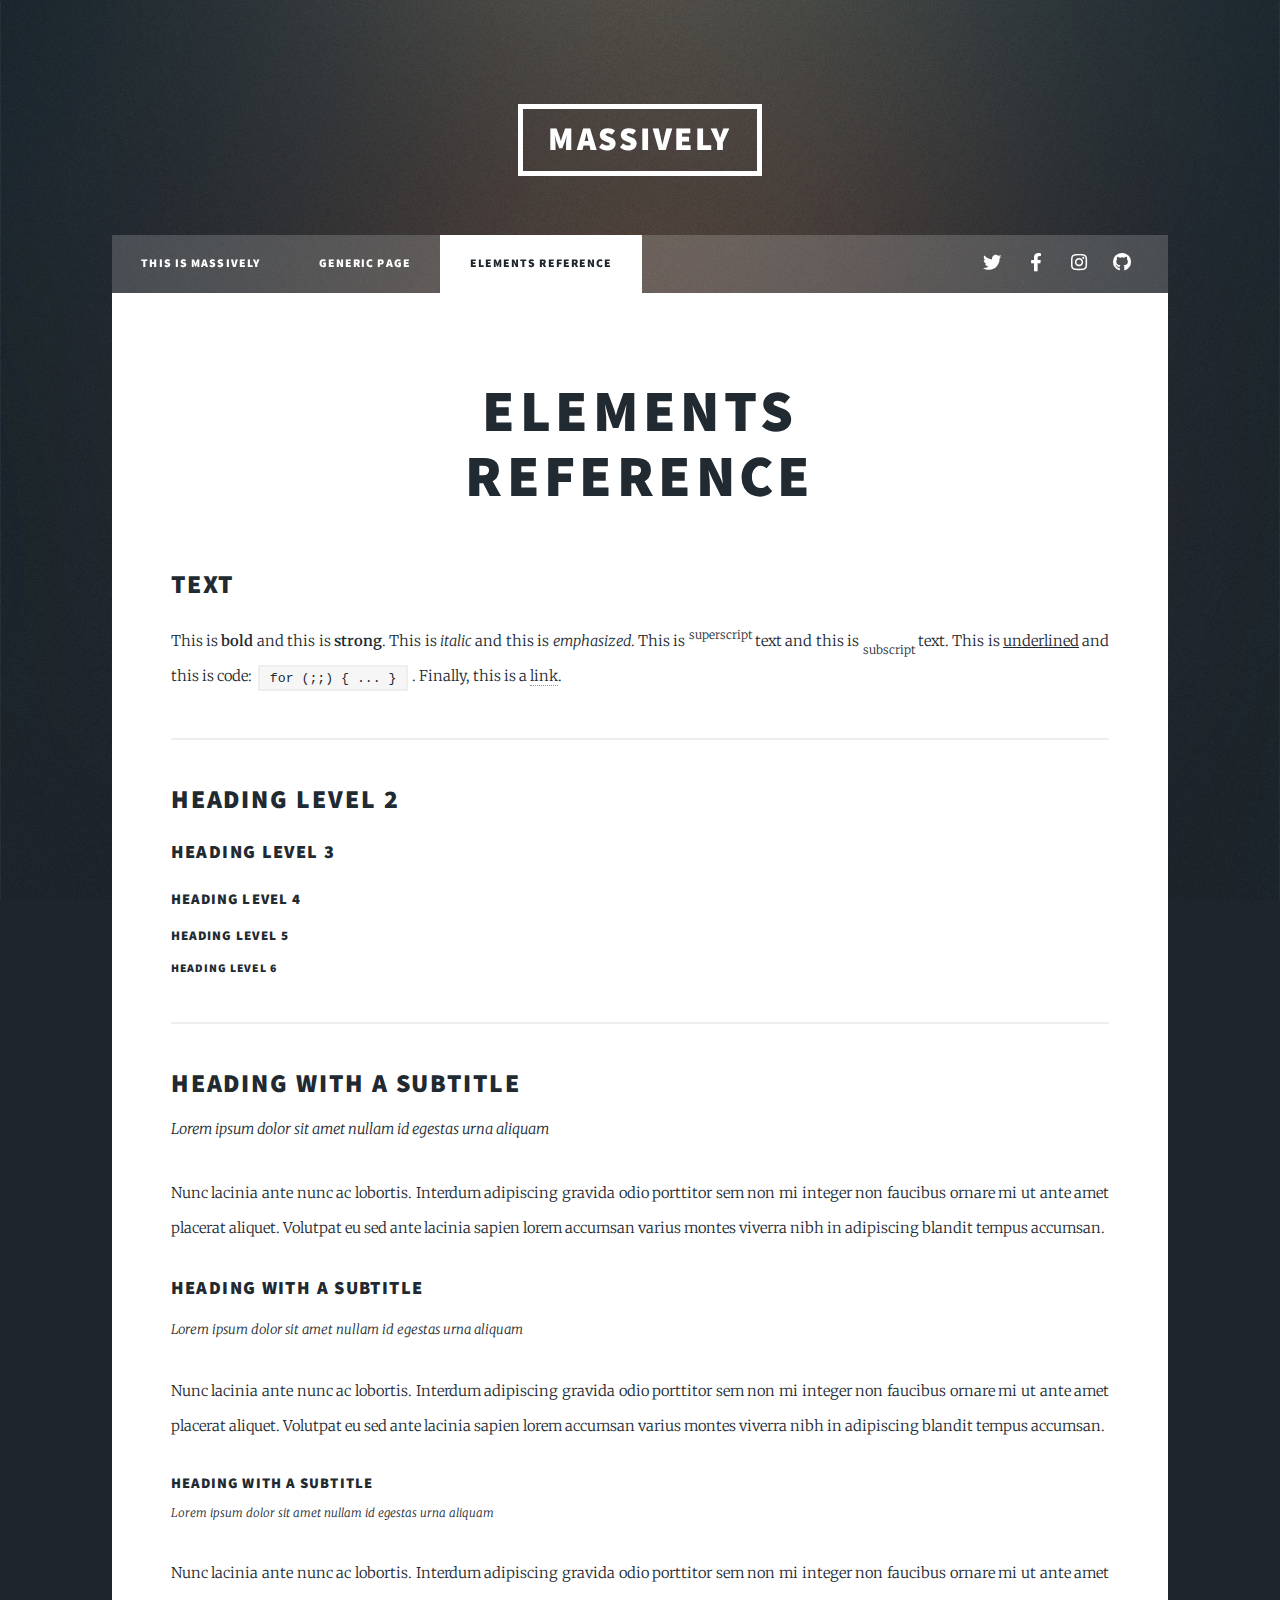
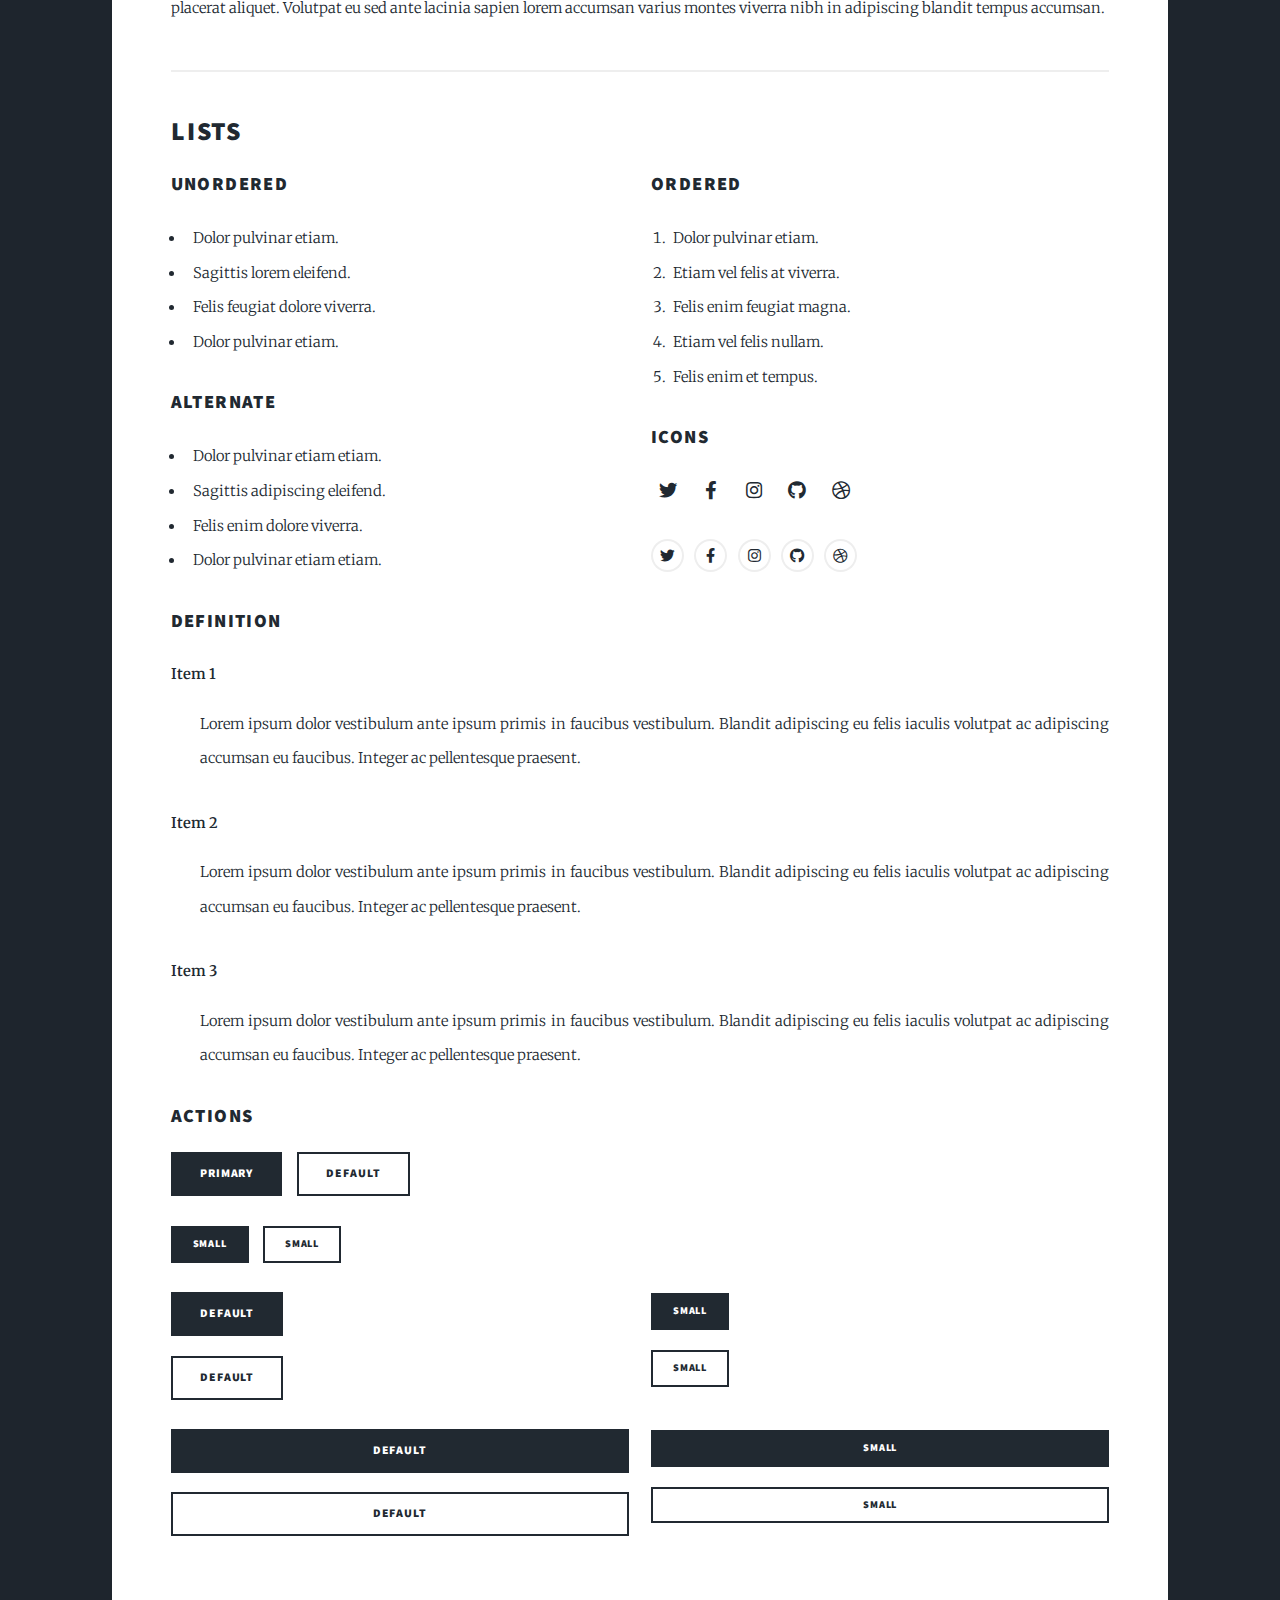
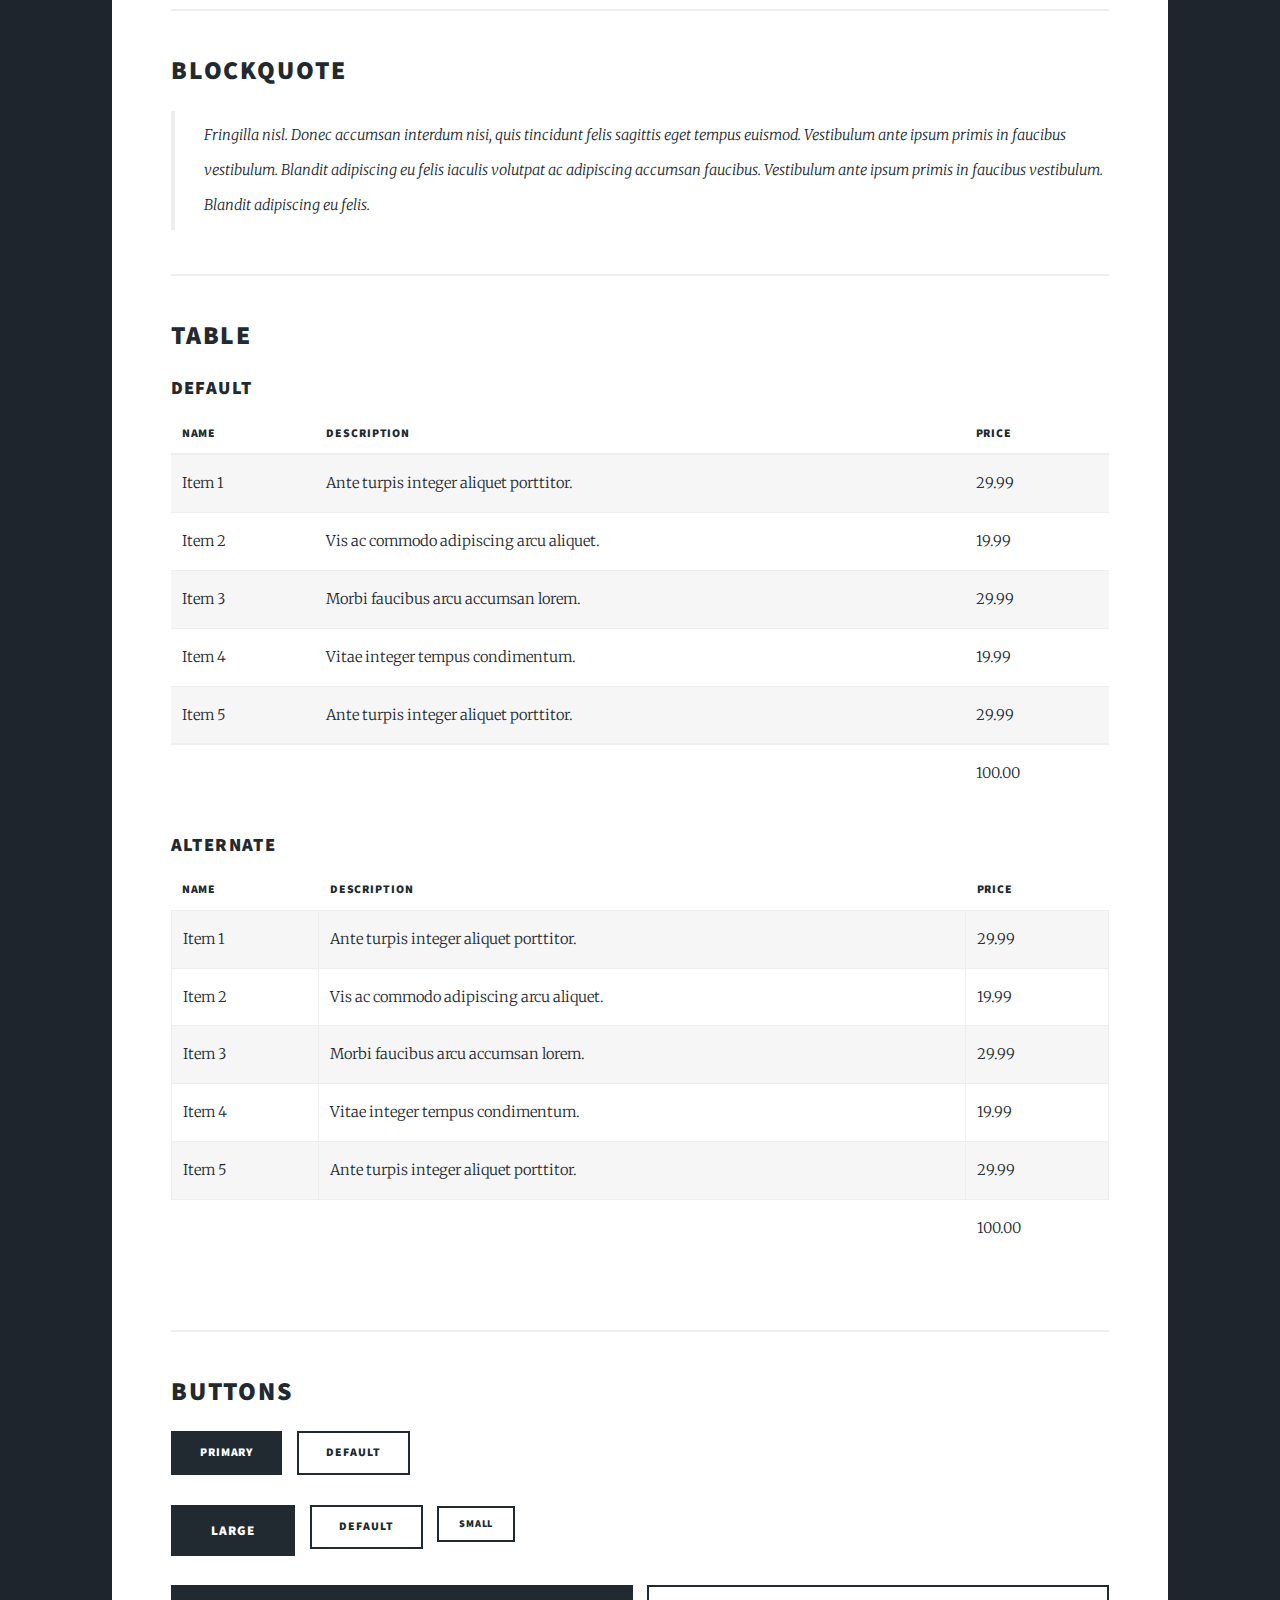
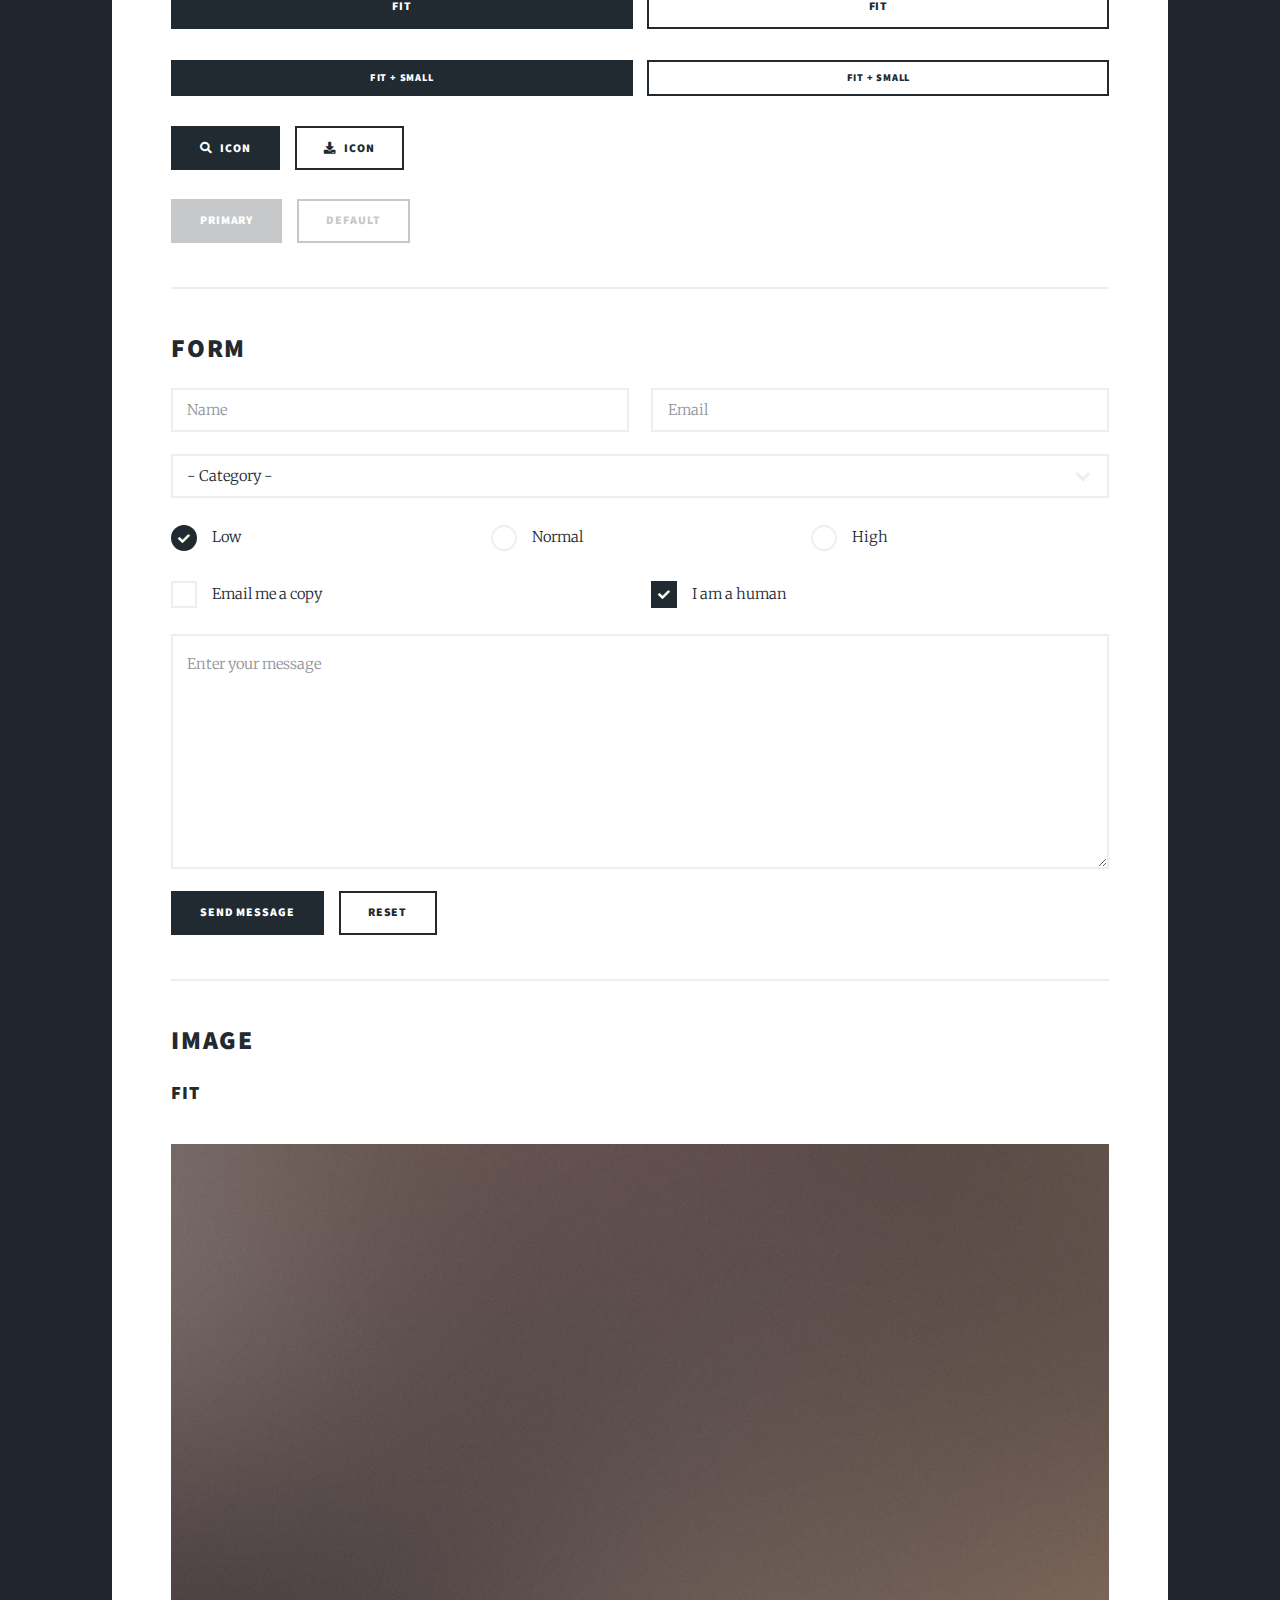
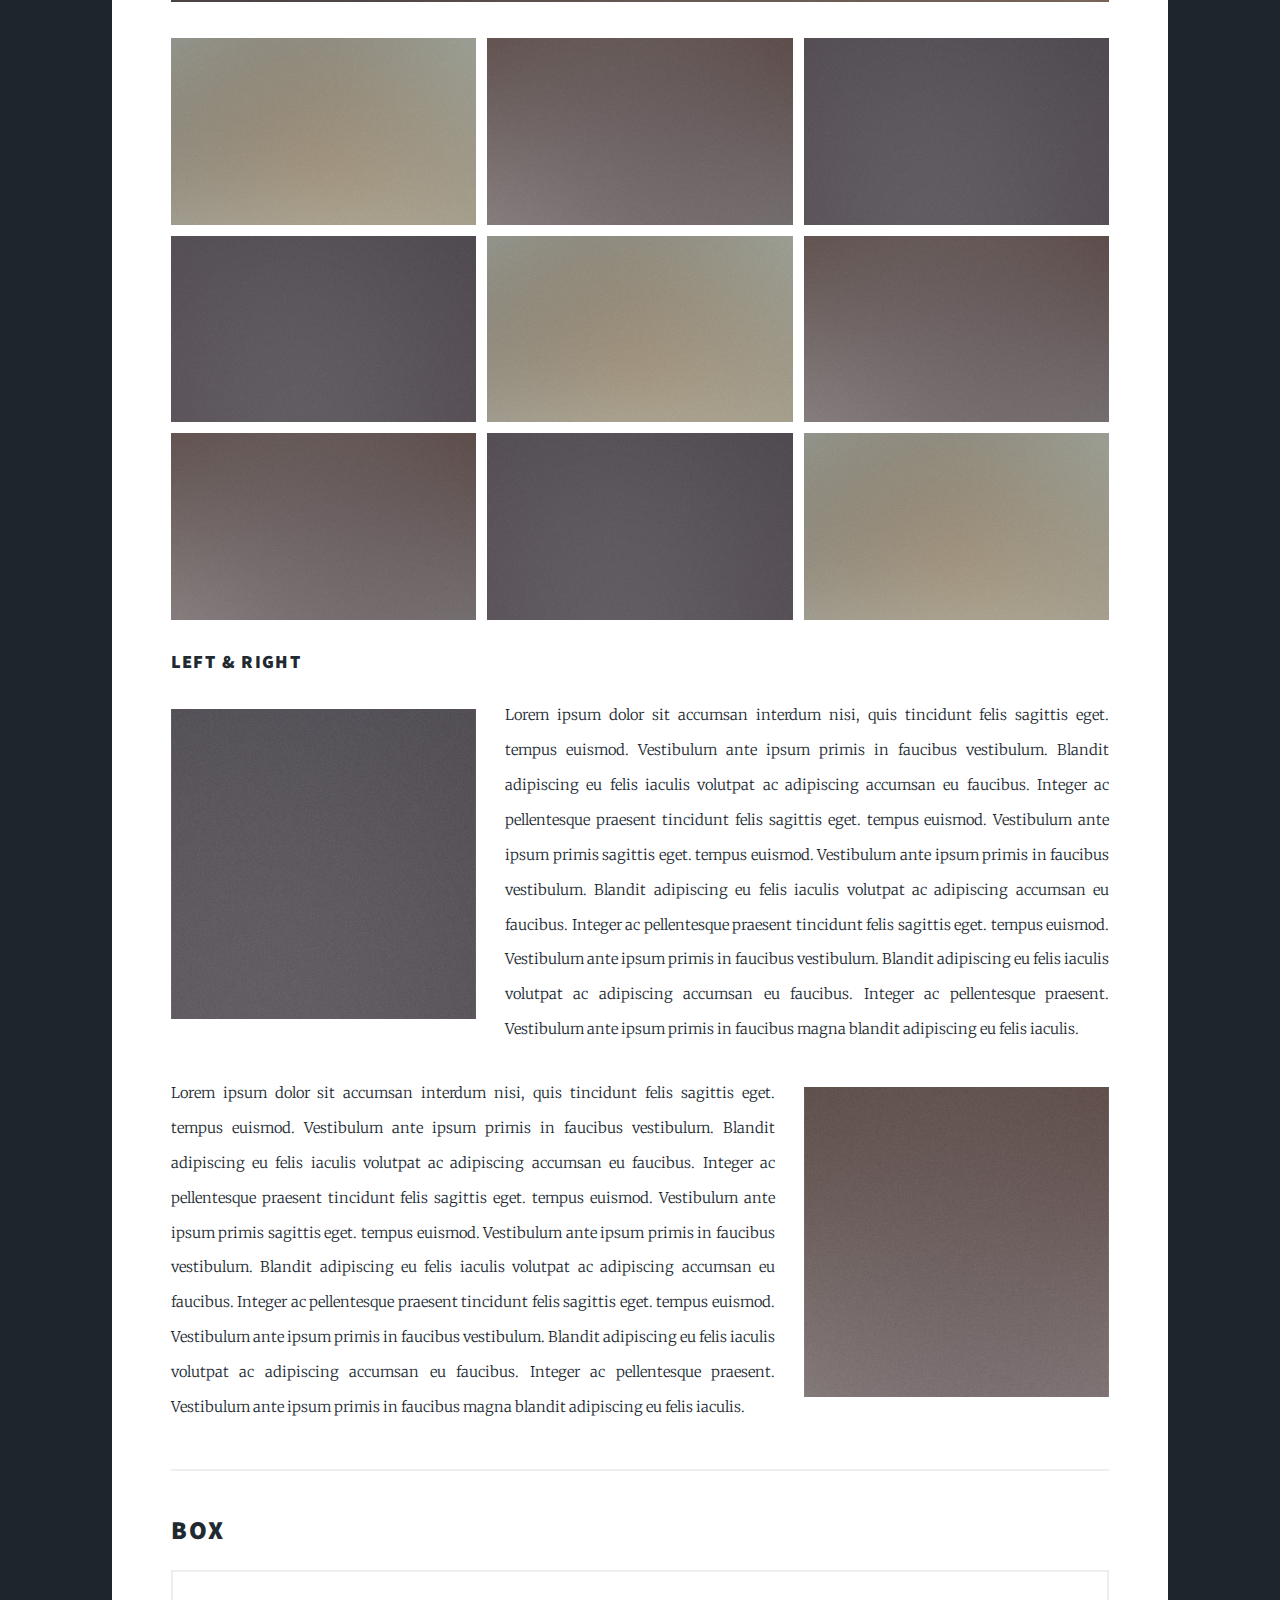
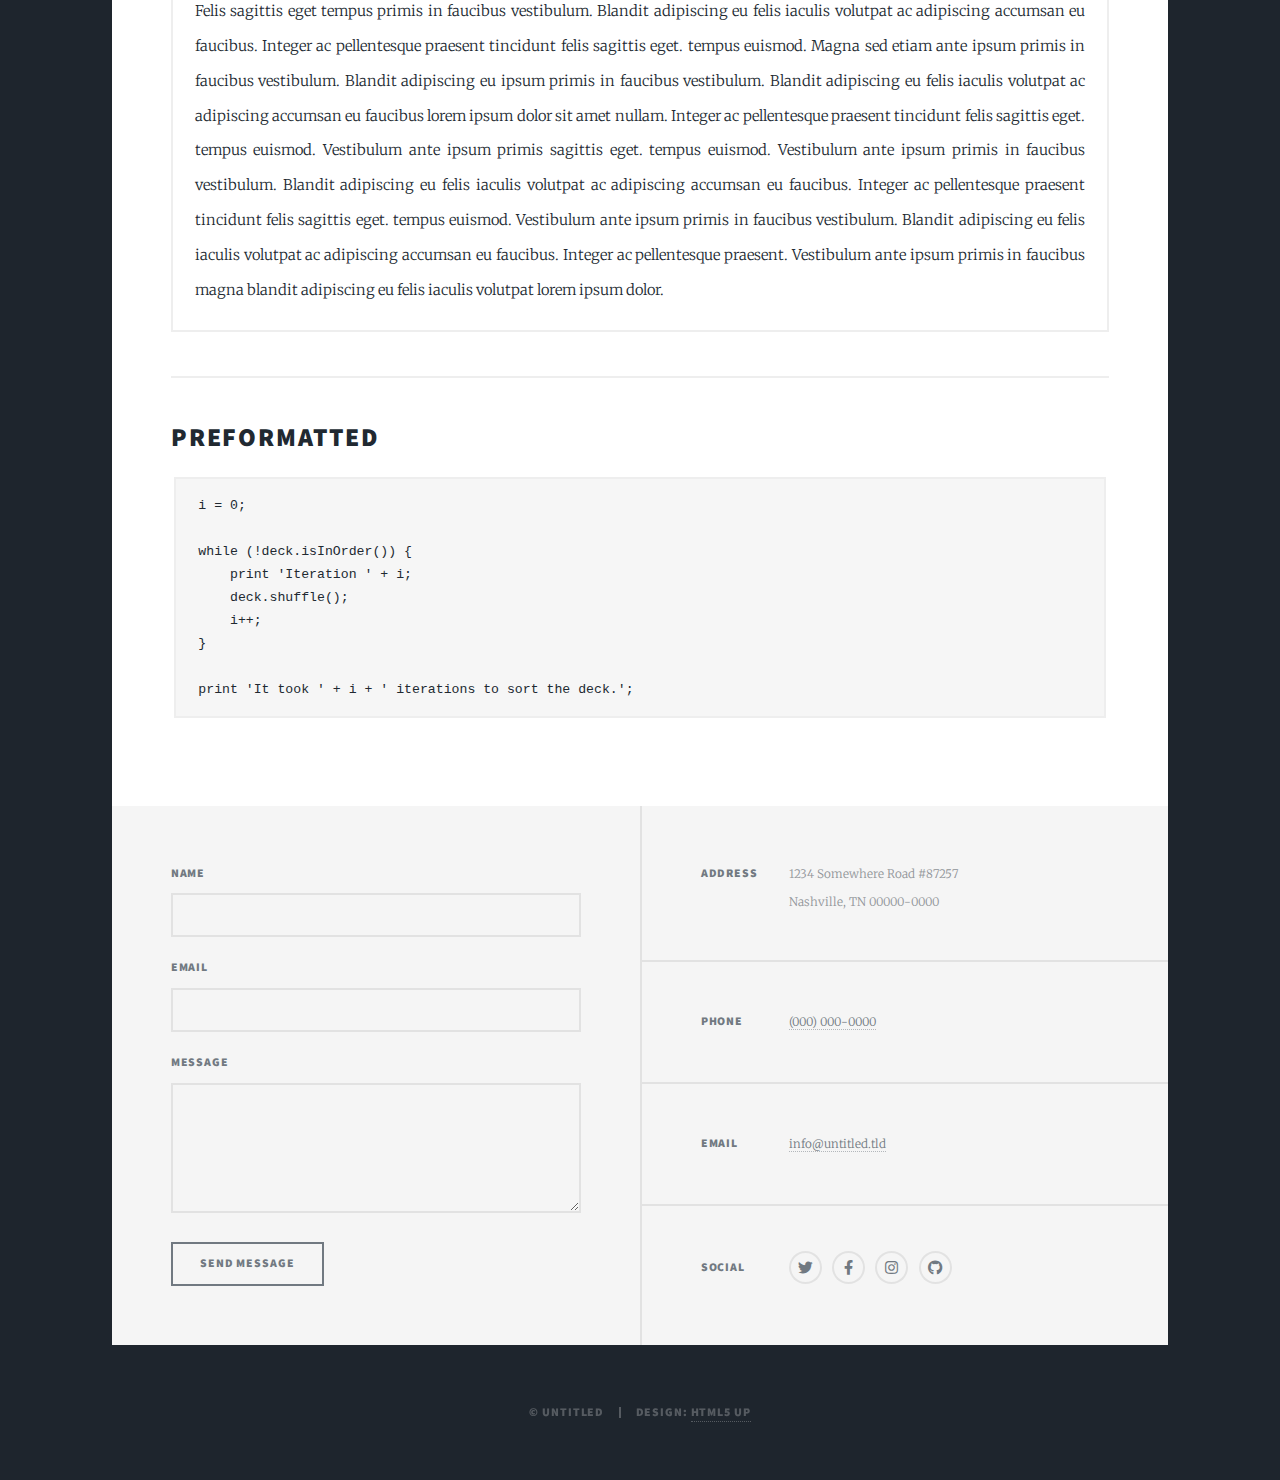
<file: elements.html>
<!DOCTYPE HTML>
<!--
	Massively by HTML5 UP
	html5up.net | @ajlkn
	Free for personal and commercial use under the CCA 3.0 license (html5up.net/license)
-->
<html>
	<head>
		<title>Elements Reference - Massively by HTML5 UP</title>
		<meta charset="utf-8" />
		<meta name="viewport" content="width=device-width, initial-scale=1, user-scalable=no" />
		<link rel="stylesheet" href="assets/css/main.css" />
		<noscript><link rel="stylesheet" href="assets/css/noscript.css" /></noscript>
	</head>
	<body class="is-preload">

		<!-- Wrapper -->
			<div id="wrapper">

				<!-- Header -->
					<header id="header">
						<a href="index.html" class="logo">Massively</a>
					</header>

				<!-- Nav -->
					<nav id="nav">
						<ul class="links">
							<li><a href="index.html">This is Massively</a></li>
							<li><a href="generic.html">Generic Page</a></li>
							<li class="active"><a href="elements.html">Elements Reference</a></li>
						</ul>
						<ul class="icons">
							<li><a href="#" class="icon brands fa-twitter"><span class="label">Twitter</span></a></li>
							<li><a href="#" class="icon brands fa-facebook-f"><span class="label">Facebook</span></a></li>
							<li><a href="#" class="icon brands fa-instagram"><span class="label">Instagram</span></a></li>
							<li><a href="#" class="icon brands fa-github"><span class="label">GitHub</span></a></li>
						</ul>
					</nav>

				<!-- Main -->
					<div id="main">

						<!-- Post -->
							<section class="post">
								<header class="major">
									<h1>Elements<br />
									Reference</h1>
								</header>

								<!-- Text stuff -->
									<h2>Text</h2>
									<p>This is <b>bold</b> and this is <strong>strong</strong>. This is <i>italic</i> and this is <em>emphasized</em>.
									This is <sup>superscript</sup> text and this is <sub>subscript</sub> text.
									This is <u>underlined</u> and this is code: <code>for (;;) { ... }</code>.
									Finally, this is a <a href="#">link</a>.</p>
									<hr />
									<h2>Heading Level 2</h2>
									<h3>Heading Level 3</h3>
									<h4>Heading Level 4</h4>
									<h5>Heading Level 5</h5>
									<h6>Heading Level 6</h6>
									<hr />
									<header>
										<h2>Heading with a Subtitle</h2>
										<p>Lorem ipsum dolor sit amet nullam id egestas urna aliquam</p>
									</header>
									<p>Nunc lacinia ante nunc ac lobortis. Interdum adipiscing gravida odio porttitor sem non mi integer non faucibus ornare mi ut ante amet placerat aliquet. Volutpat eu sed ante lacinia sapien lorem accumsan varius montes viverra nibh in adipiscing blandit tempus accumsan.</p>
									<header>
										<h3>Heading with a Subtitle</h3>
										<p>Lorem ipsum dolor sit amet nullam id egestas urna aliquam</p>
									</header>
									<p>Nunc lacinia ante nunc ac lobortis. Interdum adipiscing gravida odio porttitor sem non mi integer non faucibus ornare mi ut ante amet placerat aliquet. Volutpat eu sed ante lacinia sapien lorem accumsan varius montes viverra nibh in adipiscing blandit tempus accumsan.</p>
									<header>
										<h4>Heading with a Subtitle</h4>
										<p>Lorem ipsum dolor sit amet nullam id egestas urna aliquam</p>
									</header>
									<p>Nunc lacinia ante nunc ac lobortis. Interdum adipiscing gravida odio porttitor sem non mi integer non faucibus ornare mi ut ante amet placerat aliquet. Volutpat eu sed ante lacinia sapien lorem accumsan varius montes viverra nibh in adipiscing blandit tempus accumsan.</p>

									<hr />

								<!-- Lists -->
									<h2>Lists</h2>
									<div class="row">
										<div class="col-6 col-12-small">

											<h3>Unordered</h3>
											<ul>
												<li>Dolor pulvinar etiam.</li>
												<li>Sagittis lorem eleifend.</li>
												<li>Felis feugiat dolore viverra.</li>
												<li>Dolor pulvinar etiam.</li>
											</ul>

											<h3>Alternate</h3>
											<ul class="alt">
												<li>Dolor pulvinar etiam etiam.</li>
												<li>Sagittis adipiscing eleifend.</li>
												<li>Felis enim dolore viverra.</li>
												<li>Dolor pulvinar etiam etiam.</li>
											</ul>

										</div>
										<div class="col-6 col-12-small">

											<h3>Ordered</h3>
											<ol>
												<li>Dolor pulvinar etiam.</li>
												<li>Etiam vel felis at viverra.</li>
												<li>Felis enim feugiat magna.</li>
												<li>Etiam vel felis nullam.</li>
												<li>Felis enim et tempus.</li>
											</ol>

											<h3>Icons</h3>
											<ul class="icons">
												<li><a href="#" class="icon brands fa-twitter"><span class="label">Twitter</span></a></li>
												<li><a href="#" class="icon brands fa-facebook-f"><span class="label">Facebook</span></a></li>
												<li><a href="#" class="icon brands fa-instagram"><span class="label">Instagram</span></a></li>
												<li><a href="#" class="icon brands fa-github"><span class="label">Github</span></a></li>
												<li><a href="#" class="icon brands fa-dribbble"><span class="label">Dribbble</span></a></li>
											</ul>
											<ul class="icons alt">
												<li><a href="#" class="icon brands alt fa-twitter"><span class="label">Twitter</span></a></li>
												<li><a href="#" class="icon brands alt fa-facebook-f"><span class="label">Facebook</span></a></li>
												<li><a href="#" class="icon brands alt fa-instagram"><span class="label">Instagram</span></a></li>
												<li><a href="#" class="icon brands alt fa-github"><span class="label">Github</span></a></li>
												<li><a href="#" class="icon brands alt fa-dribbble"><span class="label">Dribbble</span></a></li>
											</ul>

										</div>
									</div>
									<h3>Definition</h3>
									<dl>
										<dt>Item 1</dt>
										<dd>
											<p>Lorem ipsum dolor vestibulum ante ipsum primis in faucibus vestibulum. Blandit adipiscing eu felis iaculis volutpat ac adipiscing accumsan eu faucibus. Integer ac pellentesque praesent.</p>
										</dd>
										<dt>Item 2</dt>
										<dd>
											<p>Lorem ipsum dolor vestibulum ante ipsum primis in faucibus vestibulum. Blandit adipiscing eu felis iaculis volutpat ac adipiscing accumsan eu faucibus. Integer ac pellentesque praesent.</p>
										</dd>
										<dt>Item 3</dt>
										<dd>
											<p>Lorem ipsum dolor vestibulum ante ipsum primis in faucibus vestibulum. Blandit adipiscing eu felis iaculis volutpat ac adipiscing accumsan eu faucibus. Integer ac pellentesque praesent.</p>
										</dd>
									</dl>

									<h3>Actions</h3>
									<ul class="actions">
										<li><a href="#" class="button primary">Primary</a></li>
										<li><a href="#" class="button">Default</a></li>
									</ul>
									<ul class="actions small">
										<li><a href="#" class="button primary small">Small</a></li>
										<li><a href="#" class="button small">Small</a></li>
									</ul>
									<div class="row">
										<div class="col-6 col-12-small">
											<ul class="actions stacked">
												<li><a href="#" class="button primary">Default</a></li>
												<li><a href="#" class="button">Default</a></li>
											</ul>
										</div>
										<div class="col-6 col-12-small">
											<ul class="actions stacked">
												<li><a href="#" class="button primary small">Small</a></li>
												<li><a href="#" class="button small">Small</a></li>
											</ul>
										</div>
									</div>
									<div class="row">
										<div class="col-6 col-12-small">
											<ul class="actions stacked">
												<li><a href="#" class="button primary fit">Default</a></li>
												<li><a href="#" class="button fit">Default</a></li>
											</ul>
										</div>
										<div class="col-6 col-12-small">
											<ul class="actions stacked">
												<li><a href="#" class="button primary small fit">Small</a></li>
												<li><a href="#" class="button small fit">Small</a></li>
											</ul>
										</div>
									</div>

									<hr />

								<!-- Blockquote -->
									<h2>Blockquote</h2>
									<blockquote>Fringilla nisl. Donec accumsan interdum nisi, quis tincidunt felis sagittis eget tempus euismod. Vestibulum ante ipsum primis in faucibus vestibulum. Blandit adipiscing eu felis iaculis volutpat ac adipiscing accumsan faucibus. Vestibulum ante ipsum primis in faucibus vestibulum. Blandit adipiscing eu felis.</blockquote>

									<hr />

								<!-- Table -->
									<h2>Table</h2>

									<h3>Default</h3>
									<div class="table-wrapper">
										<table>
											<thead>
												<tr>
													<th>Name</th>
													<th>Description</th>
													<th>Price</th>
												</tr>
											</thead>
											<tbody>
												<tr>
													<td>Item 1</td>
													<td>Ante turpis integer aliquet porttitor.</td>
													<td>29.99</td>
												</tr>
												<tr>
													<td>Item 2</td>
													<td>Vis ac commodo adipiscing arcu aliquet.</td>
													<td>19.99</td>
												</tr>
												<tr>
													<td>Item 3</td>
													<td> Morbi faucibus arcu accumsan lorem.</td>
													<td>29.99</td>
												</tr>
												<tr>
													<td>Item 4</td>
													<td>Vitae integer tempus condimentum.</td>
													<td>19.99</td>
												</tr>
												<tr>
													<td>Item 5</td>
													<td>Ante turpis integer aliquet porttitor.</td>
													<td>29.99</td>
												</tr>
											</tbody>
											<tfoot>
												<tr>
													<td colspan="2"></td>
													<td>100.00</td>
												</tr>
											</tfoot>
										</table>
									</div>

									<h3>Alternate</h3>
									<div class="table-wrapper">
										<table class="alt">
											<thead>
												<tr>
													<th>Name</th>
													<th>Description</th>
													<th>Price</th>
												</tr>
											</thead>
											<tbody>
												<tr>
													<td>Item 1</td>
													<td>Ante turpis integer aliquet porttitor.</td>
													<td>29.99</td>
												</tr>
												<tr>
													<td>Item 2</td>
													<td>Vis ac commodo adipiscing arcu aliquet.</td>
													<td>19.99</td>
												</tr>
												<tr>
													<td>Item 3</td>
													<td> Morbi faucibus arcu accumsan lorem.</td>
													<td>29.99</td>
												</tr>
												<tr>
													<td>Item 4</td>
													<td>Vitae integer tempus condimentum.</td>
													<td>19.99</td>
												</tr>
												<tr>
													<td>Item 5</td>
													<td>Ante turpis integer aliquet porttitor.</td>
													<td>29.99</td>
												</tr>
											</tbody>
											<tfoot>
												<tr>
													<td colspan="2"></td>
													<td>100.00</td>
												</tr>
											</tfoot>
										</table>
									</div>

									<hr />

								<!-- Buttons -->
									<h2>Buttons</h2>
									<ul class="actions">
										<li><a href="#" class="button primary">Primary</a></li>
										<li><a href="#" class="button">Default</a></li>
									</ul>
									<ul class="actions">
										<li><a href="#" class="button primary large">Large</a></li>
										<li><a href="#" class="button">Default</a></li>
										<li><a href="#" class="button small">Small</a></li>
									</ul>
									<ul class="actions fit">
										<li><a href="#" class="button primary fit">Fit</a></li>
										<li><a href="#" class="button fit">Fit</a></li>
									</ul>
									<ul class="actions fit small">
										<li><a href="#" class="button primary fit small">Fit + Small</a></li>
										<li><a href="#" class="button fit small">Fit + Small</a></li>
									</ul>
									<ul class="actions">
										<li><a href="#" class="button primary icon solid fa-search">Icon</a></li>
										<li><a href="#" class="button icon solid fa-download">Icon</a></li>
									</ul>
									<ul class="actions">
										<li><span class="button primary disabled">Primary</span></li>
										<li><span class="button disabled">Default</span></li>
									</ul>

									<hr />

								<!-- Form -->
									<h2>Form</h2>

									<form method="post" action="#">
										<div class="row gtr-uniform">
											<div class="col-6 col-12-xsmall">
												<input type="text" name="demo-name" id="demo-name" value="" placeholder="Name" />
											</div>
											<div class="col-6 col-12-xsmall">
												<input type="email" name="demo-email" id="demo-email" value="" placeholder="Email" />
											</div>
											<!-- Break -->
											<div class="col-12">
												<select name="demo-category" id="demo-category">
													<option value="">- Category -</option>
													<option value="1">Manufacturing</option>
													<option value="1">Shipping</option>
													<option value="1">Administration</option>
													<option value="1">Human Resources</option>
												</select>
											</div>
											<!-- Break -->
											<div class="col-4 col-12-small">
												<input type="radio" id="demo-priority-low" name="demo-priority" checked>
												<label for="demo-priority-low">Low</label>
											</div>
											<div class="col-4 col-12-small">
												<input type="radio" id="demo-priority-normal" name="demo-priority">
												<label for="demo-priority-normal">Normal</label>
											</div>
											<div class="col-4 col-12-small">
												<input type="radio" id="demo-priority-high" name="demo-priority">
												<label for="demo-priority-high">High</label>
											</div>
											<!-- Break -->
											<div class="col-6 col-12-small">
												<input type="checkbox" id="demo-copy" name="demo-copy">
												<label for="demo-copy">Email me a copy</label>
											</div>
											<div class="col-6 col-12-small">
												<input type="checkbox" id="demo-human" name="demo-human" checked>
												<label for="demo-human">I am a human</label>
											</div>
											<!-- Break -->
											<div class="col-12">
												<textarea name="demo-message" id="demo-message" placeholder="Enter your message" rows="6"></textarea>
											</div>
											<!-- Break -->
											<div class="col-12">
												<ul class="actions">
													<li><input type="submit" value="Send Message" class="primary" /></li>
													<li><input type="reset" value="Reset" /></li>
												</ul>
											</div>
										</div>
									</form>

									<hr />

								<!-- Image -->
									<h2>Image</h2>

									<h3>Fit</h3>
									<span class="image fit"><img src="images/pic01.jpg" alt="" /></span>
									<div class="box alt">
										<div class="row gtr-50 gtr-uniform">
											<div class="col-4"><span class="image fit"><img src="images/pic02.jpg" alt="" /></span></div>
											<div class="col-4"><span class="image fit"><img src="images/pic03.jpg" alt="" /></span></div>
											<div class="col-4"><span class="image fit"><img src="images/pic04.jpg" alt="" /></span></div>
											<!-- Break -->
											<div class="col-4"><span class="image fit"><img src="images/pic04.jpg" alt="" /></span></div>
											<div class="col-4"><span class="image fit"><img src="images/pic02.jpg" alt="" /></span></div>
											<div class="col-4"><span class="image fit"><img src="images/pic03.jpg" alt="" /></span></div>
											<!-- Break -->
											<div class="col-4"><span class="image fit"><img src="images/pic03.jpg" alt="" /></span></div>
											<div class="col-4"><span class="image fit"><img src="images/pic04.jpg" alt="" /></span></div>
											<div class="col-4"><span class="image fit"><img src="images/pic02.jpg" alt="" /></span></div>
										</div>
									</div>

									<h3>Left &amp; Right</h3>
									<p><span class="image left"><img src="images/pic08.jpg" alt="" /></span>Lorem ipsum dolor sit accumsan interdum nisi, quis tincidunt felis sagittis eget. tempus euismod. Vestibulum ante ipsum primis in faucibus vestibulum. Blandit adipiscing eu felis iaculis volutpat ac adipiscing accumsan eu faucibus. Integer ac pellentesque praesent tincidunt felis sagittis eget. tempus euismod. Vestibulum ante ipsum primis sagittis eget. tempus euismod. Vestibulum ante ipsum primis in faucibus vestibulum. Blandit adipiscing eu felis iaculis volutpat ac adipiscing accumsan eu faucibus. Integer ac pellentesque praesent tincidunt felis sagittis eget. tempus euismod. Vestibulum ante ipsum primis in faucibus vestibulum. Blandit adipiscing eu felis iaculis volutpat ac adipiscing accumsan eu faucibus. Integer ac pellentesque praesent. Vestibulum ante ipsum primis in faucibus magna blandit adipiscing eu felis iaculis.</p>
									<p><span class="image right"><img src="images/pic09.jpg" alt="" /></span>Lorem ipsum dolor sit accumsan interdum nisi, quis tincidunt felis sagittis eget. tempus euismod. Vestibulum ante ipsum primis in faucibus vestibulum. Blandit adipiscing eu felis iaculis volutpat ac adipiscing accumsan eu faucibus. Integer ac pellentesque praesent tincidunt felis sagittis eget. tempus euismod. Vestibulum ante ipsum primis sagittis eget. tempus euismod. Vestibulum ante ipsum primis in faucibus vestibulum. Blandit adipiscing eu felis iaculis volutpat ac adipiscing accumsan eu faucibus. Integer ac pellentesque praesent tincidunt felis sagittis eget. tempus euismod. Vestibulum ante ipsum primis in faucibus vestibulum. Blandit adipiscing eu felis iaculis volutpat ac adipiscing accumsan eu faucibus. Integer ac pellentesque praesent. Vestibulum ante ipsum primis in faucibus magna blandit adipiscing eu felis iaculis.</p>

									<hr />

								<!-- Box -->
									<h2>Box</h2>
									<div class="box">
										<p>Felis sagittis eget tempus primis in faucibus vestibulum. Blandit adipiscing eu felis iaculis volutpat ac adipiscing accumsan eu faucibus. Integer ac pellentesque praesent tincidunt felis sagittis eget. tempus euismod. Magna sed etiam ante ipsum primis in faucibus vestibulum. Blandit adipiscing eu ipsum primis in faucibus vestibulum. Blandit adipiscing eu felis iaculis volutpat ac adipiscing accumsan eu faucibus lorem ipsum dolor sit amet nullam. Integer ac pellentesque praesent tincidunt felis sagittis eget. tempus euismod. Vestibulum ante ipsum primis sagittis eget. tempus euismod. Vestibulum ante ipsum primis in faucibus vestibulum. Blandit adipiscing eu felis iaculis volutpat ac adipiscing accumsan eu faucibus. Integer ac pellentesque praesent tincidunt felis sagittis eget. tempus euismod. Vestibulum ante ipsum primis in faucibus vestibulum. Blandit adipiscing eu felis iaculis volutpat ac adipiscing accumsan eu faucibus. Integer ac pellentesque praesent. Vestibulum ante ipsum primis in faucibus magna blandit adipiscing eu felis iaculis volutpat lorem ipsum dolor.</p>
									</div>

									<hr />

								<!-- Preformatted Code -->
									<h2>Preformatted</h2>
									<pre><code>i = 0;

while (!deck.isInOrder()) {
    print 'Iteration ' + i;
    deck.shuffle();
    i++;
}

print 'It took ' + i + ' iterations to sort the deck.';
</code></pre>

							</section>

					</div>

				<!-- Footer -->
					<footer id="footer">
						<section>
							<form method="post" action="#">
								<div class="fields">
									<div class="field">
										<label for="name">Name</label>
										<input type="text" name="name" id="name" />
									</div>
									<div class="field">
										<label for="email">Email</label>
										<input type="text" name="email" id="email" />
									</div>
									<div class="field">
										<label for="message">Message</label>
										<textarea name="message" id="message" rows="3"></textarea>
									</div>
								</div>
								<ul class="actions">
									<li><input type="submit" value="Send Message" /></li>
								</ul>
							</form>
						</section>
						<section class="split contact">
							<section class="alt">
								<h3>Address</h3>
								<p>1234 Somewhere Road #87257<br />
								Nashville, TN 00000-0000</p>
							</section>
							<section>
								<h3>Phone</h3>
								<p><a href="#">(000) 000-0000</a></p>
							</section>
							<section>
								<h3>Email</h3>
								<p><a href="#">info@untitled.tld</a></p>
							</section>
							<section>
								<h3>Social</h3>
								<ul class="icons alt">
									<li><a href="#" class="icon brands alt fa-twitter"><span class="label">Twitter</span></a></li>
									<li><a href="#" class="icon brands alt fa-facebook-f"><span class="label">Facebook</span></a></li>
									<li><a href="#" class="icon brands alt fa-instagram"><span class="label">Instagram</span></a></li>
									<li><a href="#" class="icon brands alt fa-github"><span class="label">GitHub</span></a></li>
								</ul>
							</section>
						</section>
					</footer>

				<!-- Copyright -->
					<div id="copyright">
						<ul><li>&copy; Untitled</li><li>Design: <a href="https://html5up.net">HTML5 UP</a></li></ul>
					</div>

			</div>

		<!-- Scripts -->
			<script src="assets/js/jquery.min.js"></script>
			<script src="assets/js/jquery.scrollex.min.js"></script>
			<script src="assets/js/jquery.scrolly.min.js"></script>
			<script src="assets/js/browser.min.js"></script>
			<script src="assets/js/breakpoints.min.js"></script>
			<script src="assets/js/util.js"></script>
			<script src="assets/js/main.js"></script>

	</body>
</html>
</file>
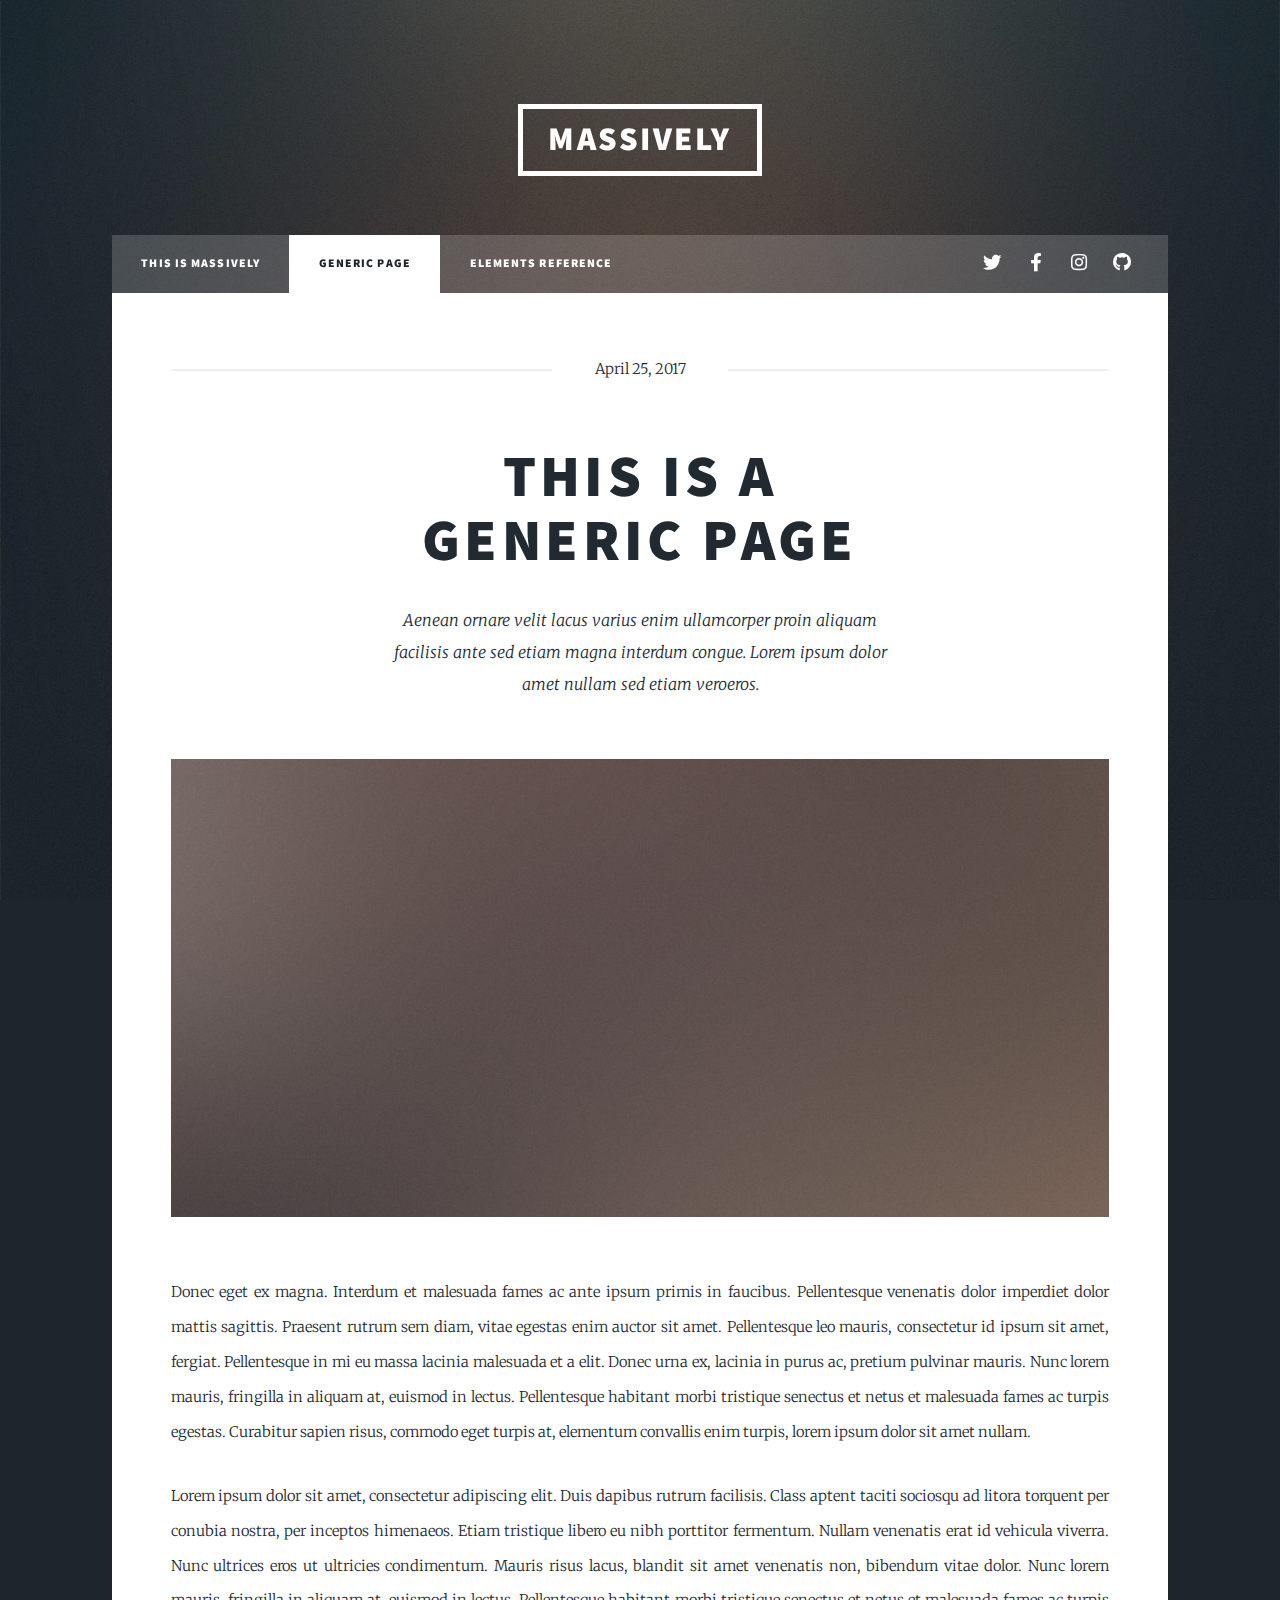
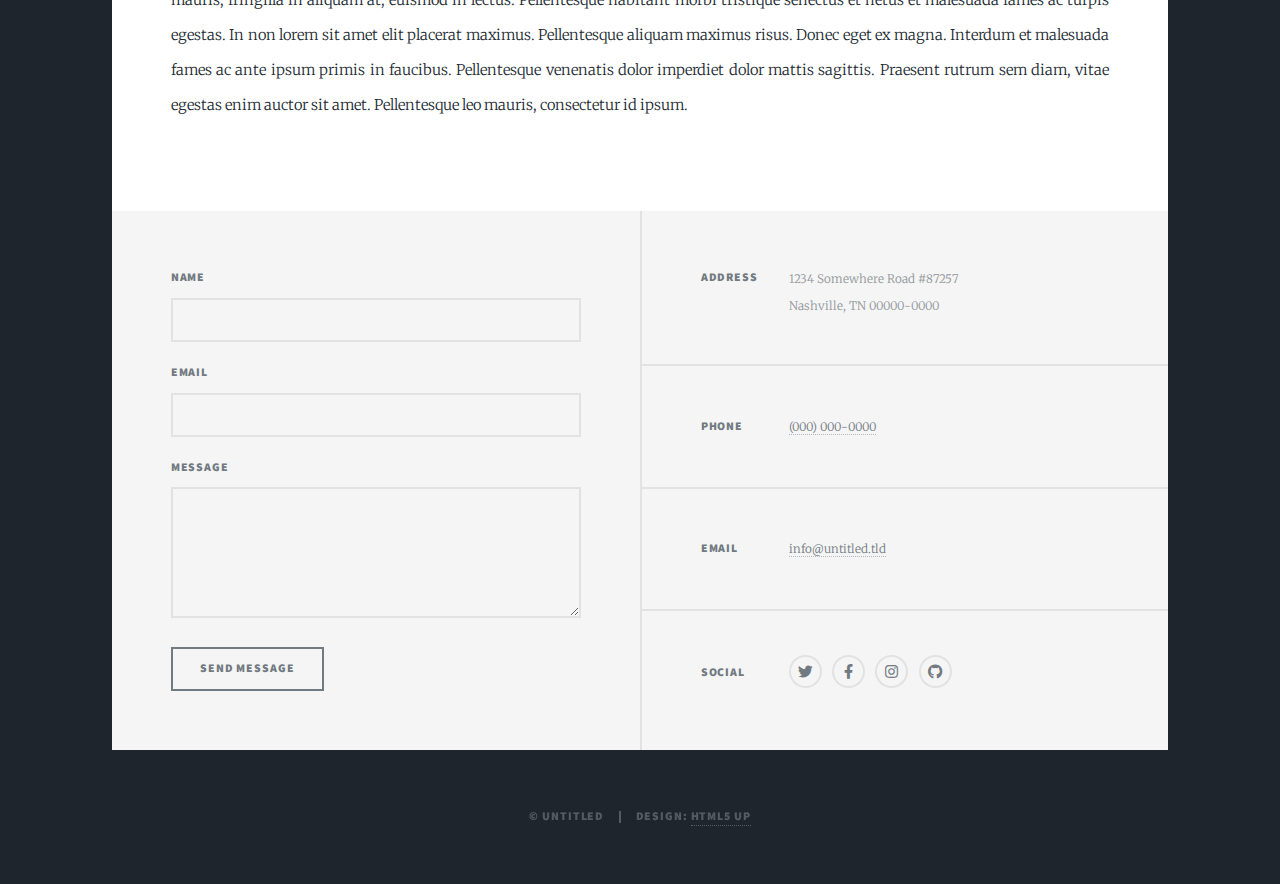
<file: generic.html>
<!DOCTYPE HTML>
<html>
	<head>
		<title>Generic Page - Massively by HTML5 UP</title>
		<meta charset="utf-8" />
		<meta name="viewport" content="width=device-width, initial-scale=1, user-scalable=no" />
		<link rel="stylesheet" href="assets/css/main.css" />
		<noscript><link rel="stylesheet" href="assets/css/noscript.css" /></noscript>
	</head>
	<body class="is-preload">

		<!-- Wrapper -->
			<div id="wrapper">

				<!-- Header -->
					<header id="header">
						<a href="index.html" class="logo">Massively</a>
					</header>

				<!-- Nav -->
					<nav id="nav">
						<ul class="links">
							<li><a href="index.html">This is Massively</a></li>
							<li class="active"><a href="generic.html">Generic Page</a></li>
							<li><a href="elements.html">Elements Reference</a></li>
						</ul>
						<ul class="icons">
							<li><a href="#" class="icon brands fa-twitter"><span class="label">Twitter</span></a></li>
							<li><a href="#" class="icon brands fa-facebook-f"><span class="label">Facebook</span></a></li>
							<li><a href="#" class="icon brands fa-instagram"><span class="label">Instagram</span></a></li>
							<li><a href="#" class="icon brands fa-github"><span class="label">GitHub</span></a></li>
						</ul>
					</nav>

				<!-- Main -->
					<div id="main">

						<!-- Post -->
							<section class="post">
								<header class="major">
									<span class="date">April 25, 2017</span>
									<h1>This is a<br />
									Generic Page</h1>
									<p>Aenean ornare velit lacus varius enim ullamcorper proin aliquam<br />
									facilisis ante sed etiam magna interdum congue. Lorem ipsum dolor<br />
									amet nullam sed etiam veroeros.</p>
								</header>
								<div class="image main"><img src="images/pic01.jpg" alt="" /></div>
								<p>Donec eget ex magna. Interdum et malesuada fames ac ante ipsum primis in faucibus. Pellentesque venenatis dolor imperdiet dolor mattis sagittis. Praesent rutrum sem diam, vitae egestas enim auctor sit amet. Pellentesque leo mauris, consectetur id ipsum sit amet, fergiat. Pellentesque in mi eu massa lacinia malesuada et a elit. Donec urna ex, lacinia in purus ac, pretium pulvinar mauris. Nunc lorem mauris, fringilla in aliquam at, euismod in lectus. Pellentesque habitant morbi tristique senectus et netus et malesuada fames ac turpis egestas. Curabitur sapien risus, commodo eget turpis at, elementum convallis enim turpis, lorem ipsum dolor sit amet nullam.</p>
								<p>Lorem ipsum dolor sit amet, consectetur adipiscing elit. Duis dapibus rutrum facilisis. Class aptent taciti sociosqu ad litora torquent per conubia nostra, per inceptos himenaeos. Etiam tristique libero eu nibh porttitor fermentum. Nullam venenatis erat id vehicula viverra. Nunc ultrices eros ut ultricies condimentum. Mauris risus lacus, blandit sit amet venenatis non, bibendum vitae dolor. Nunc lorem mauris, fringilla in aliquam at, euismod in lectus. Pellentesque habitant morbi tristique senectus et netus et malesuada fames ac turpis egestas. In non lorem sit amet elit placerat maximus. Pellentesque aliquam maximus risus. Donec eget ex magna. Interdum et malesuada fames ac ante ipsum primis in faucibus. Pellentesque venenatis dolor imperdiet dolor mattis sagittis. Praesent rutrum sem diam, vitae egestas enim auctor sit amet. Pellentesque leo mauris, consectetur id ipsum.</p>
							</section>

					</div>

				<!-- Footer -->
					<footer id="footer">
						<section>
							<form method="post" action="#">
								<div class="fields">
									<div class="field">
										<label for="name">Name</label>
										<input type="text" name="name" id="name" />
									</div>
									<div class="field">
										<label for="email">Email</label>
										<input type="text" name="email" id="email" />
									</div>
									<div class="field">
										<label for="message">Message</label>
										<textarea name="message" id="message" rows="3"></textarea>
									</div>
								</div>
								<ul class="actions">
									<li><input type="submit" value="Send Message" /></li>
								</ul>
							</form>
						</section>
						<section class="split contact">
							<section class="alt">
								<h3>Address</h3>
								<p>1234 Somewhere Road #87257<br />
								Nashville, TN 00000-0000</p>
							</section>
							<section>
								<h3>Phone</h3>
								<p><a href="#">(000) 000-0000</a></p>
							</section>
							<section>
								<h3>Email</h3>
								<p><a href="#">info@untitled.tld</a></p>
							</section>
							<section>
								<h3>Social</h3>
								<ul class="icons alt">
									<li><a href="#" class="icon brands alt fa-twitter"><span class="label">Twitter</span></a></li>
									<li><a href="#" class="icon brands alt fa-facebook-f"><span class="label">Facebook</span></a></li>
									<li><a href="#" class="icon brands alt fa-instagram"><span class="label">Instagram</span></a></li>
									<li><a href="#" class="icon brands alt fa-github"><span class="label">GitHub</span></a></li>
								</ul>
							</section>
						</section>
					</footer>

				<!-- Copyright -->
					<div id="copyright">
						<ul><li>&copy; Untitled</li><li>Design: <a href="https://html5up.net">HTML5 UP</a></li></ul>
					</div>

			</div>

		<!-- Scripts -->
			<script src="assets/js/jquery.min.js"></script>
			<script src="assets/js/jquery.scrollex.min.js"></script>
			<script src="assets/js/jquery.scrolly.min.js"></script>
			<script src="assets/js/browser.min.js"></script>
			<script src="assets/js/breakpoints.min.js"></script>
			<script src="assets/js/util.js"></script>
			<script src="assets/js/main.js"></script>

	</body>
</html>
</file>
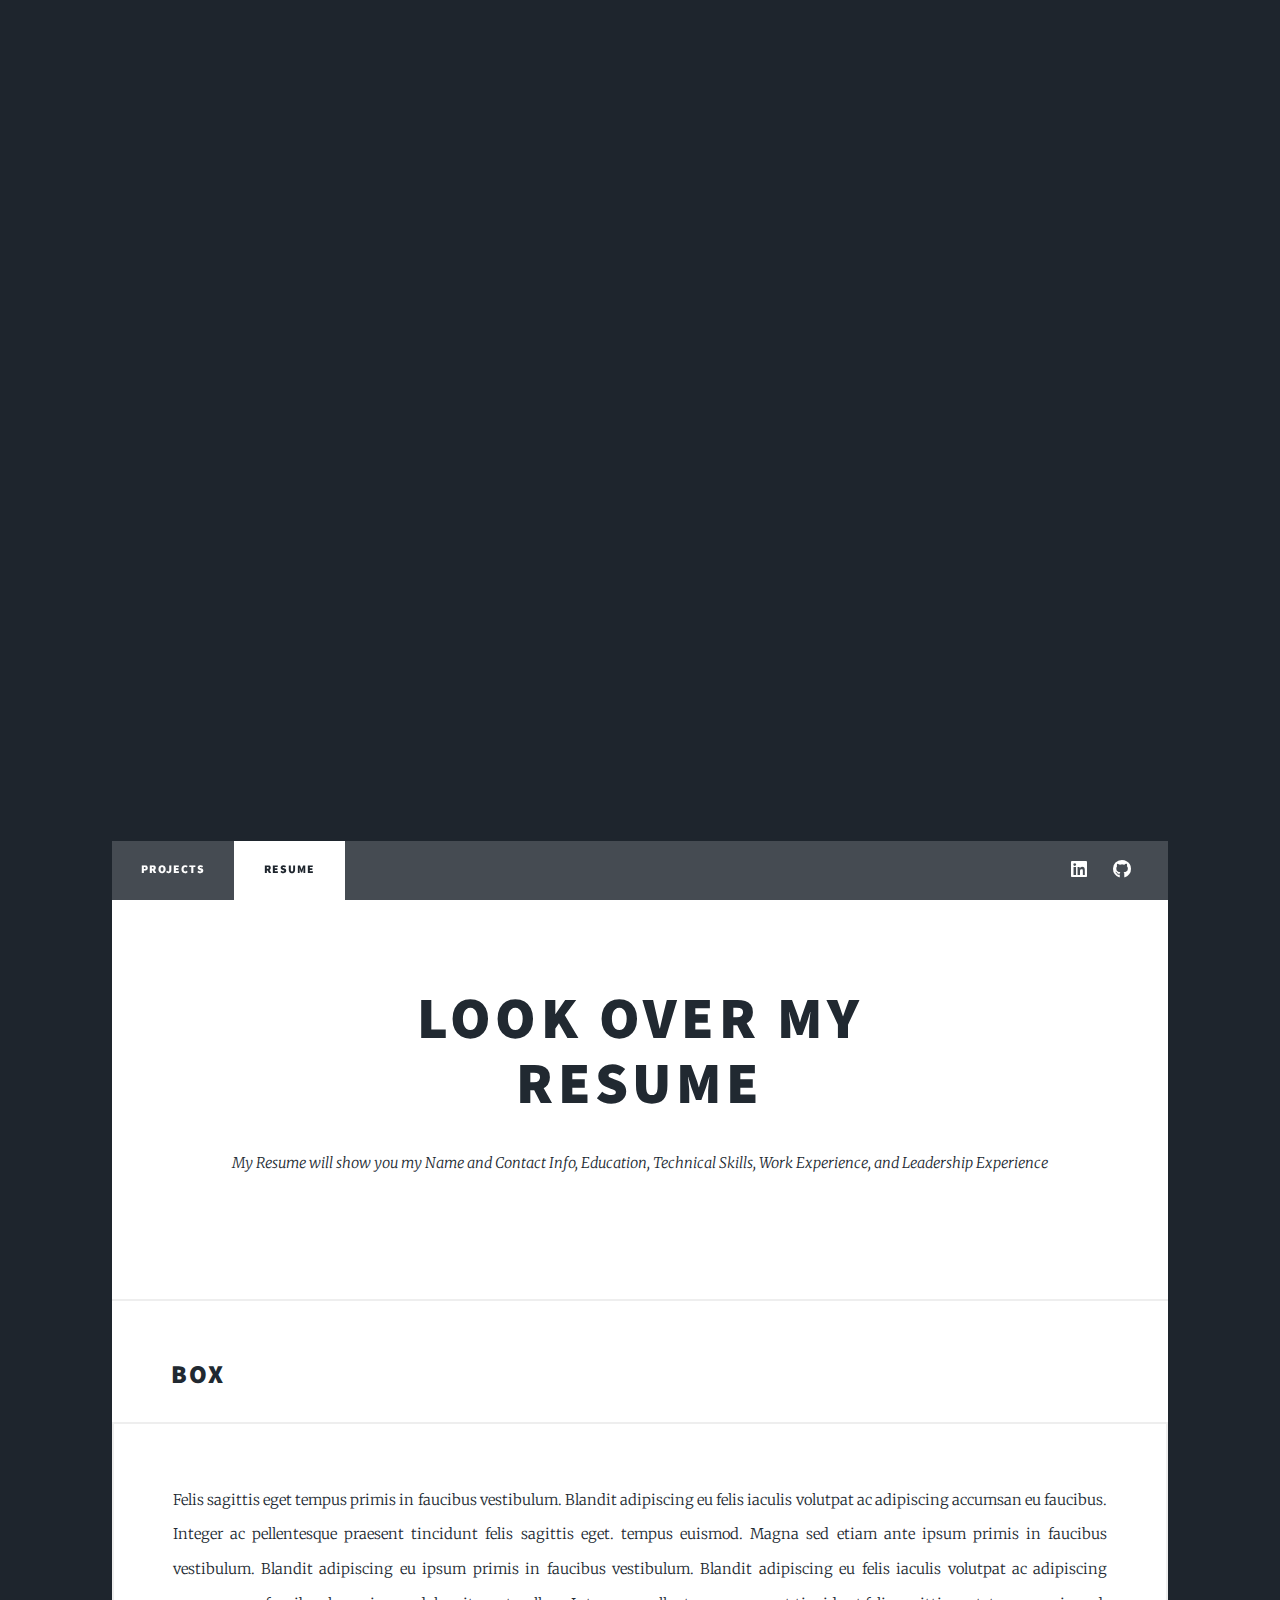
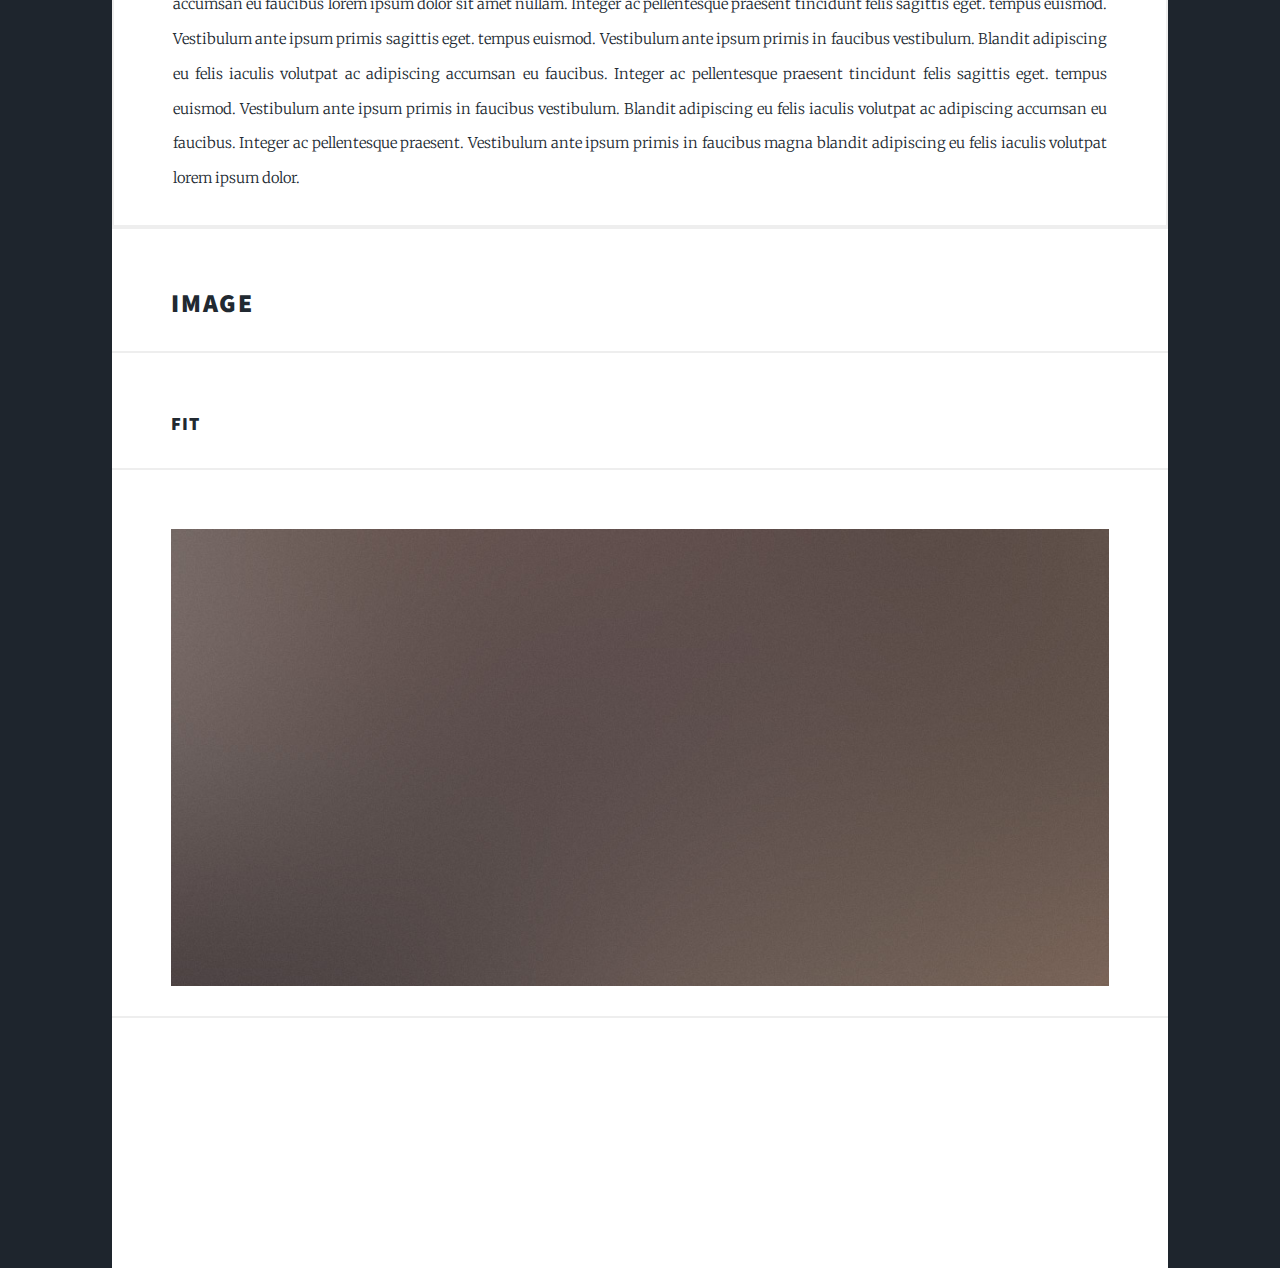
<file: resume.html>
<!DOCTYPE HTML>
<!--
	Massively by HTML5 UP
	html5up.net | @ajlkn
	Free for personal and commercial use under the CCA 3.0 license (html5up.net/license)
-->
<html>
	<head>
        <title>Mauricio Macias Resume</title>		
        <meta charset="utf-8" />
		<meta name="viewport" content="width=device-width, initial-scale=1, user-scalable=no" />
		<link rel="stylesheet" href="assets/css/main.css" />
		<noscript><link rel="stylesheet" href="assets/css/noscript.css" /></noscript>
	</head>
	<body class="is-preload">

		<!-- Wrapper -->
			<div id="wrapper" class="fade-in">

				<!-- Intro -->
                <div id="intro">
                    <h1>My Resume</h1>
                    <p>Let me show you a little about myself</p>
                </div>

				<!-- Nav -->
					<nav id="nav">
						<ul class="links">
							<li><a href="index.html">Projects</a></li>
							<li class="active"><a href="resume.html">Resume</a></li>
						</ul>
						<ul class="icons">
							<li><a href="https://www.linkedin.com/in/mauricio-macias-679681185" class="icon brands fa-linkedin"><span class="label">Linkedin</span></a></li>
							<li><a href="https://github.com/TheErrorMaster" class="icon brands fa-github"><span class="label">GitHub</span></a></li>
						</ul>
                    </nav>
                <!-- Main -->
					<div id="main">

						<!-- Featured Post -->
                        <article class="post featured">
                            <header class="major">
                                <!-- <span class="date">April 25, 2017</span> -->
                                <h2><a href="https://github.com/TheErrorMaster">Look Over My<br />
                                Resume</a></h2>
                                <p>
                                    My Resume will show you my Name and Contact Info, 
                                    Education, Technical Skills, Work Experience, 
                                    and Leadership Experience</p>
                            </header>
                            <!-- <a href="https://github.com/TheErrorMaster" class="image main"><img src="images/pic01.jpg" alt="" /></a>
                            <ul class="actions special">
                                <li><a href="https://github.com/TheErrorMaster" class="button large">GitHub</a></li>
                            </ul> -->
                        </article>
		
						<h2>Box</h2>
									<div class="box">
										<p>Felis sagittis eget tempus primis in faucibus vestibulum. Blandit adipiscing eu felis iaculis volutpat ac adipiscing accumsan eu faucibus. Integer ac pellentesque praesent tincidunt felis sagittis eget. tempus euismod. Magna sed etiam ante ipsum primis in faucibus vestibulum. Blandit adipiscing eu ipsum primis in faucibus vestibulum. Blandit adipiscing eu felis iaculis volutpat ac adipiscing accumsan eu faucibus lorem ipsum dolor sit amet nullam. Integer ac pellentesque praesent tincidunt felis sagittis eget. tempus euismod. Vestibulum ante ipsum primis sagittis eget. tempus euismod. Vestibulum ante ipsum primis in faucibus vestibulum. Blandit adipiscing eu felis iaculis volutpat ac adipiscing accumsan eu faucibus. Integer ac pellentesque praesent tincidunt felis sagittis eget. tempus euismod. Vestibulum ante ipsum primis in faucibus vestibulum. Blandit adipiscing eu felis iaculis volutpat ac adipiscing accumsan eu faucibus. Integer ac pellentesque praesent. Vestibulum ante ipsum primis in faucibus magna blandit adipiscing eu felis iaculis volutpat lorem ipsum dolor.</p>
									</div>
									<h2>Image</h2>

									<h3>Fit</h3>
									<span class="image fit"><img src="images/pic01.jpg" alt="" /></span>
									<div class="box alt">
										<div class="row gtr-50 gtr-uniform">
											<div class="col-4"><span class="image fit"><iframe src="MMacias_Resume.pdf" type="application/pdf" width="100%" height="100%"></span></div>

                        <!-- resume pdf -->
                            <div class="box">
                                <iframe src="MMacias_Resume.pdf" type="application/pdf" width="100%" height="100%">
								</div>
                    </div>
			</div>

		<!-- Scripts -->
			<script src="assets/js/jquery.min.js"></script>
			<script src="assets/js/jquery.scrollex.min.js"></script>
			<script src="assets/js/jquery.scrolly.min.js"></script>
			<script src="assets/js/browser.min.js"></script>
			<script src="assets/js/breakpoints.min.js"></script>
			<script src="assets/js/util.js"></script>
			<script src="assets/js/main.js"></script>

	</body>
</html>
</file>
<file: assets/css/main.css>
@import url(fontawesome-all.min.css);
@import url("https://fonts.googleapis.com/css?family=Merriweather:300,700,300italic,700italic|Source+Sans+Pro:900");

/*
	Massively by HTML5 UP
	html5up.net | @ajlkn
	Free for personal and commercial use under the CCA 3.0 license (html5up.net/license)
*/

html, body, div, span, applet, object,
iframe, h1, h2, h3, h4, h5, h6, p, blockquote,
pre, a, abbr, acronym, address, big, cite,
code, del, dfn, em, img, ins, kbd, q, s, samp,
small, strike, strong, sub, sup, tt, var, b,
u, i, center, dl, dt, dd, ol, ul, li, fieldset,
form, label, legend, table, caption, tbody,
tfoot, thead, tr, th, td, article, aside,
canvas, details, embed, figure, figcaption,
footer, header, hgroup, menu, nav, output, ruby,
section, summary, time, mark, audio, video {
	margin: 0;
	padding: 0;
	border: 0;
	font-size: 100%;
	font: inherit;
	vertical-align: baseline;}

article, aside, details, figcaption, figure,
footer, header, hgroup, menu, nav, section {
	display: block;}

body {
	line-height: 1;
}

ol, ul {
	list-style: none;
}

blockquote, q {
	quotes: none;
}

	blockquote:before, blockquote:after, q:before, q:after {
		content: '';
		content: none;
	}

table {
	border-collapse: collapse;
	border-spacing: 0;
}

body {
	-webkit-text-size-adjust: none;
}

mark {
	background-color: transparent;
	color: inherit;
}

input::-moz-focus-inner {
	border: 0;
	padding: 0;
}

input, select, textarea {
	-moz-appearance: none;
	-webkit-appearance: none;
	-ms-appearance: none;
	appearance: none;
}

/* Basic */

	@-ms-viewport {
		width: device-width;
	}

	body {
		-ms-overflow-style: scrollbar;
	}

	@media screen and (max-width: 480px) {

		html, body {
			min-width: 320px;
		}

	}

	html {
		box-sizing: border-box;
	}

	*, *:before, *:after {
		box-sizing: inherit;
	}

	body {
		background-color: #1e252d;
	}

		body.is-preload *, body.is-preload *:before, body.is-preload *:after {
			-moz-animation: none !important;
			-webkit-animation: none !important;
			-ms-animation: none !important;
			animation: none !important;
			-moz-transition: none !important;
			-webkit-transition: none !important;
			-ms-transition: none !important;
			transition: none !important;
		}

/* Type */

	html {
		font-size: 16pt;
	}

		@media screen and (max-width: 1680px) {

			html {
				font-size: 12pt;
			}

		}

		@media screen and (max-width: 1280px) {

			html {
				font-size: 11pt;
			}

		}

		@media screen and (max-width: 360px) {

			html {
				font-size: 10pt;
			}

		}

	body {
		color: #212931;
	}

	body, input, select, textarea {
		font-family: "Merriweather", Georgia, serif;
		font-weight: 300;
		font-size: 1rem;
		line-height: 2.375;
	}

	a {
		-moz-transition: color 0.2s ease-in-out, background-color 0.2s ease-in-out, border-color 0.2s ease-in-out, box-shadow 0.2s ease-in-out;
		-webkit-transition: color 0.2s ease-in-out, background-color 0.2s ease-in-out, border-color 0.2s ease-in-out, box-shadow 0.2s ease-in-out;
		-ms-transition: color 0.2s ease-in-out, background-color 0.2s ease-in-out, border-color 0.2s ease-in-out, box-shadow 0.2s ease-in-out;
		transition: color 0.2s ease-in-out, background-color 0.2s ease-in-out, border-color 0.2s ease-in-out, box-shadow 0.2s ease-in-out;
		border-bottom: dotted 1px;
		text-decoration: none;
	}

		a:hover {
			border-bottom-color: transparent;
		}

	strong, b {
		font-weight: 600;
	}

	em, i {
		font-style: italic;
	}

	p {
		text-align: justify;
		margin: 0 0 2rem 0;
	}

	h1, h2, h3, h4, h5, h6 {
		font-family: "Source Sans Pro", Helvetica, sans-serif;
		font-weight: 900;
		line-height: 1.5;
		letter-spacing: 0.075em;
		text-transform: uppercase;
		margin: 0 0 1rem 0;
	}

		h1 a, h2 a, h3 a, h4 a, h5 a, h6 a {
			border-bottom: 0;
			color: inherit;
			text-decoration: none;
		}

	h1 {
		font-size: 4rem;
		line-height: 1.1;
		margin: 0 0 2rem 0;
	}

	h2 {
		font-size: 1.75rem;
		line-height: 1.3;
		margin: 0 0 1.5rem 0;
	}

	h3 {
		font-size: 1.25rem;
		margin: 0 0 1.5rem 0;
	}

	h4 {
		font-size: 1rem;
	}

	h5 {
		font-size: 0.9rem;
	}

	h6 {
		font-size: 0.8rem;
	}

	sub {
		font-size: 0.8rem;
		position: relative;
		top: 0.5rem;
	}

	sup {
		font-size: 0.8rem;
		position: relative;
		top: -0.5rem;
	}

	blockquote {
		border-left: solid 4px;
		font-style: italic;
		margin: 0 0 2rem 0;
		padding: 0.5rem 0 0.5rem 2rem;
	}

	code {
		border: solid 2px;
		font-family: "Courier New", monospace;
		font-size: 0.9rem;
		margin: 0 0.25rem;
		padding: 0.25rem 0.65rem;
	}

	pre {
		-webkit-overflow-scrolling: touch;
		font-family: "Courier New", monospace;
		font-size: 0.9rem;
		margin: 0 0 2rem 0;
	}

		pre code {
			display: block;
			line-height: 1.75;
			padding: 1rem 1.5rem;
			overflow-x: auto;
		}

	hr {
		border: 0;
		border-bottom: solid 2px;
		margin: 3rem 0;
	}

		hr.major {
			margin: 5rem 0;
		}

	.align-left {
		text-align: left;
	}

	.align-center {
		text-align: center;
	}

	.align-right {
		text-align: right;
	}

	input, select, textarea {
		color: #212931;
	}

	a {
		color: #212931;
		border-bottom-color: rgba(33, 41, 49, 0.5);
	}

		a:hover {
			border-bottom-color: transparent;
			color: #18bfef !important;
		}

	strong, b {
		color: #212931;
	}

	h1, h2, h3, h4, h5, h6 {
		color: #212931;
	}

	blockquote {
		border-left-color: #eeeeee;
	}

	code {
		background: rgba(220, 220, 220, 0.25);
		border-color: #eeeeee;
	}

	hr {
		border-bottom-color: #eeeeee;
	}

/* Row */

	.row {
		display: flex;
		flex-wrap: wrap;
		box-sizing: border-box;
		align-items: stretch;
	}

		.row > * {
			box-sizing: border-box;
		}

		.row.gtr-uniform > * > :last-child {
			margin-bottom: 0;
		}

		.row.aln-left {
			justify-content: flex-start;
		}

		.row.aln-center {
			justify-content: center;
		}

		.row.aln-right {
			justify-content: flex-end;
		}

		.row.aln-top {
			align-items: flex-start;
		}

		.row.aln-middle {
			align-items: center;
		}

		.row.aln-bottom {
			align-items: flex-end;
		}

		.row > .imp {
			order: -1;
		}

		.row > .col-1 {
			width: 8.33333%;
		}

		.row > .off-1 {
			margin-left: 8.33333%;
		}

		.row > .col-2 {
			width: 16.66667%;
		}

		.row > .off-2 {
			margin-left: 16.66667%;
		}

		.row > .col-3 {
			width: 25%;
		}

		.row > .off-3 {
			margin-left: 25%;
		}

		.row > .col-4 {
			width: 33.33333%;
		}

		.row > .off-4 {
			margin-left: 33.33333%;
		}

		.row > .col-5 {
			width: 41.66667%;
		}

		.row > .off-5 {
			margin-left: 41.66667%;
		}

		.row > .col-6 {
			width: 50%;
		}

		.row > .off-6 {
			margin-left: 50%;
		}

		.row > .col-7 {
			width: 58.33333%;
		}

		.row > .off-7 {
			margin-left: 58.33333%;
		}

		.row > .col-8 {
			width: 66.66667%;
		}

		.row > .off-8 {
			margin-left: 66.66667%;
		}

		.row > .col-9 {
			width: 75%;
		}

		.row > .off-9 {
			margin-left: 75%;
		}

		.row > .col-10 {
			width: 83.33333%;
		}

		.row > .off-10 {
			margin-left: 83.33333%;
		}

		.row > .col-11 {
			width: 91.66667%;
		}

		.row > .off-11 {
			margin-left: 91.66667%;
		}

		.row > .col-12 {
			width: 100%;
		}

		.row > .off-12 {
			margin-left: 100%;
		}

		.row.gtr-0 {
			margin-top: 0;
			margin-left: 0rem;
		}

			.row.gtr-0 > * {
				padding: 0 0 0 0rem;
			}

			.row.gtr-0.gtr-uniform {
				margin-top: 0rem;
			}

				.row.gtr-0.gtr-uniform > * {
					padding-top: 0rem;
				}

		.row.gtr-25 {
			margin-top: 0;
			margin-left: -0.375rem;
		}

			.row.gtr-25 > * {
				padding: 0 0 0 0.375rem;
			}

			.row.gtr-25.gtr-uniform {
				margin-top: -0.375rem;
			}

				.row.gtr-25.gtr-uniform > * {
					padding-top: 0.375rem;
				}

		.row.gtr-50 {
			margin-top: 0;
			margin-left: -0.75rem;
		}

			.row.gtr-50 > * {
				padding: 0 0 0 0.75rem;
			}

			.row.gtr-50.gtr-uniform {
				margin-top: -0.75rem;
			}

				.row.gtr-50.gtr-uniform > * {
					padding-top: 0.75rem;
				}

		.row {
			margin-top: 0;
			margin-left: -1.5rem;
		}

			.row > * {
				padding: 0 0 0 1.5rem;
			}

			.row.gtr-uniform {
				margin-top: -1.5rem;
			}

				.row.gtr-uniform > * {
					padding-top: 1.5rem;
				}

		.row.gtr-150 {
			margin-top: 0;
			margin-left: -2.25rem;
		}

			.row.gtr-150 > * {
				padding: 0 0 0 2.25rem;
			}

			.row.gtr-150.gtr-uniform {
				margin-top: -2.25rem;
			}

				.row.gtr-150.gtr-uniform > * {
					padding-top: 2.25rem;
				}

		.row.gtr-200 {
			margin-top: 0;
			margin-left: -3rem;
		}

			.row.gtr-200 > * {
				padding: 0 0 0 3rem;
			}

			.row.gtr-200.gtr-uniform {
				margin-top: -3rem;
			}

				.row.gtr-200.gtr-uniform > * {
					padding-top: 3rem;
				}

		@media screen and (max-width: 1680px) {

			.row {
				display: flex;
				flex-wrap: wrap;
				box-sizing: border-box;
				align-items: stretch;
			}

				.row > * {
					box-sizing: border-box;
				}

				.row.gtr-uniform > * > :last-child {
					margin-bottom: 0;
				}

				.row.aln-left {
					justify-content: flex-start;
				}

				.row.aln-center {
					justify-content: center;
				}

				.row.aln-right {
					justify-content: flex-end;
				}

				.row.aln-top {
					align-items: flex-start;
				}

				.row.aln-middle {
					align-items: center;
				}

				.row.aln-bottom {
					align-items: flex-end;
				}

				.row > .imp-xlarge {
					order: -1;
				}

				.row > .col-1-xlarge {
					width: 8.33333%;
				}

				.row > .off-1-xlarge {
					margin-left: 8.33333%;
				}

				.row > .col-2-xlarge {
					width: 16.66667%;
				}

				.row > .off-2-xlarge {
					margin-left: 16.66667%;
				}

				.row > .col-3-xlarge {
					width: 25%;
				}

				.row > .off-3-xlarge {
					margin-left: 25%;
				}

				.row > .col-4-xlarge {
					width: 33.33333%;
				}

				.row > .off-4-xlarge {
					margin-left: 33.33333%;
				}

				.row > .col-5-xlarge {
					width: 41.66667%;
				}

				.row > .off-5-xlarge {
					margin-left: 41.66667%;
				}

				.row > .col-6-xlarge {
					width: 50%;
				}

				.row > .off-6-xlarge {
					margin-left: 50%;
				}

				.row > .col-7-xlarge {
					width: 58.33333%;
				}

				.row > .off-7-xlarge {
					margin-left: 58.33333%;
				}

				.row > .col-8-xlarge {
					width: 66.66667%;
				}

				.row > .off-8-xlarge {
					margin-left: 66.66667%;
				}

				.row > .col-9-xlarge {
					width: 75%;
				}

				.row > .off-9-xlarge {
					margin-left: 75%;
				}

				.row > .col-10-xlarge {
					width: 83.33333%;
				}

				.row > .off-10-xlarge {
					margin-left: 83.33333%;
				}

				.row > .col-11-xlarge {
					width: 91.66667%;
				}

				.row > .off-11-xlarge {
					margin-left: 91.66667%;
				}

				.row > .col-12-xlarge {
					width: 100%;
				}

				.row > .off-12-xlarge {
					margin-left: 100%;
				}

				.row.gtr-0 {
					margin-top: 0;
					margin-left: 0rem;
				}

					.row.gtr-0 > * {
						padding: 0 0 0 0rem;
					}

					.row.gtr-0.gtr-uniform {
						margin-top: 0rem;
					}

						.row.gtr-0.gtr-uniform > * {
							padding-top: 0rem;
						}

				.row.gtr-25 {
					margin-top: 0;
					margin-left: -0.375rem;
				}

					.row.gtr-25 > * {
						padding: 0 0 0 0.375rem;
					}

					.row.gtr-25.gtr-uniform {
						margin-top: -0.375rem;
					}

						.row.gtr-25.gtr-uniform > * {
							padding-top: 0.375rem;
						}

				.row.gtr-50 {
					margin-top: 0;
					margin-left: -0.75rem;
				}

					.row.gtr-50 > * {
						padding: 0 0 0 0.75rem;
					}

					.row.gtr-50.gtr-uniform {
						margin-top: -0.75rem;
					}

						.row.gtr-50.gtr-uniform > * {
							padding-top: 0.75rem;
						}

				.row {
					margin-top: 0;
					margin-left: -1.5rem;
				}

					.row > * {
						padding: 0 0 0 1.5rem;
					}

					.row.gtr-uniform {
						margin-top: -1.5rem;
					}

						.row.gtr-uniform > * {
							padding-top: 1.5rem;
						}

				.row.gtr-150 {
					margin-top: 0;
					margin-left: -2.25rem;
				}

					.row.gtr-150 > * {
						padding: 0 0 0 2.25rem;
					}

					.row.gtr-150.gtr-uniform {
						margin-top: -2.25rem;
					}

						.row.gtr-150.gtr-uniform > * {
							padding-top: 2.25rem;
						}

				.row.gtr-200 {
					margin-top: 0;
					margin-left: -3rem;
				}

					.row.gtr-200 > * {
						padding: 0 0 0 3rem;
					}

					.row.gtr-200.gtr-uniform {
						margin-top: -3rem;
					}

						.row.gtr-200.gtr-uniform > * {
							padding-top: 3rem;
						}

		}

		@media screen and (max-width: 1280px) {

			.row {
				display: flex;
				flex-wrap: wrap;
				box-sizing: border-box;
				align-items: stretch;
			}

				.row > * {
					box-sizing: border-box;
				}

				.row.gtr-uniform > * > :last-child {
					margin-bottom: 0;
				}

				.row.aln-left {
					justify-content: flex-start;
				}

				.row.aln-center {
					justify-content: center;
				}

				.row.aln-right {
					justify-content: flex-end;
				}

				.row.aln-top {
					align-items: flex-start;
				}

				.row.aln-middle {
					align-items: center;
				}

				.row.aln-bottom {
					align-items: flex-end;
				}

				.row > .imp-large {
					order: -1;
				}

				.row > .col-1-large {
					width: 8.33333%;
				}

				.row > .off-1-large {
					margin-left: 8.33333%;
				}

				.row > .col-2-large {
					width: 16.66667%;
				}

				.row > .off-2-large {
					margin-left: 16.66667%;
				}

				.row > .col-3-large {
					width: 25%;
				}

				.row > .off-3-large {
					margin-left: 25%;
				}

				.row > .col-4-large {
					width: 33.33333%;
				}

				.row > .off-4-large {
					margin-left: 33.33333%;
				}

				.row > .col-5-large {
					width: 41.66667%;
				}

				.row > .off-5-large {
					margin-left: 41.66667%;
				}

				.row > .col-6-large {
					width: 50%;
				}

				.row > .off-6-large {
					margin-left: 50%;
				}

				.row > .col-7-large {
					width: 58.33333%;
				}

				.row > .off-7-large {
					margin-left: 58.33333%;
				}

				.row > .col-8-large {
					width: 66.66667%;
				}

				.row > .off-8-large {
					margin-left: 66.66667%;
				}

				.row > .col-9-large {
					width: 75%;
				}

				.row > .off-9-large {
					margin-left: 75%;
				}

				.row > .col-10-large {
					width: 83.33333%;
				}

				.row > .off-10-large {
					margin-left: 83.33333%;
				}

				.row > .col-11-large {
					width: 91.66667%;
				}

				.row > .off-11-large {
					margin-left: 91.66667%;
				}

				.row > .col-12-large {
					width: 100%;
				}

				.row > .off-12-large {
					margin-left: 100%;
				}

				.row.gtr-0 {
					margin-top: 0;
					margin-left: 0rem;
				}

					.row.gtr-0 > * {
						padding: 0 0 0 0rem;
					}

					.row.gtr-0.gtr-uniform {
						margin-top: 0rem;
					}

						.row.gtr-0.gtr-uniform > * {
							padding-top: 0rem;
						}

				.row.gtr-25 {
					margin-top: 0;
					margin-left: -0.375rem;
				}

					.row.gtr-25 > * {
						padding: 0 0 0 0.375rem;
					}

					.row.gtr-25.gtr-uniform {
						margin-top: -0.375rem;
					}

						.row.gtr-25.gtr-uniform > * {
							padding-top: 0.375rem;
						}

				.row.gtr-50 {
					margin-top: 0;
					margin-left: -0.75rem;
				}

					.row.gtr-50 > * {
						padding: 0 0 0 0.75rem;
					}

					.row.gtr-50.gtr-uniform {
						margin-top: -0.75rem;
					}

						.row.gtr-50.gtr-uniform > * {
							padding-top: 0.75rem;
						}

				.row {
					margin-top: 0;
					margin-left: -1.5rem;
				}

					.row > * {
						padding: 0 0 0 1.5rem;
					}

					.row.gtr-uniform {
						margin-top: -1.5rem;
					}

						.row.gtr-uniform > * {
							padding-top: 1.5rem;
						}

				.row.gtr-150 {
					margin-top: 0;
					margin-left: -2.25rem;
				}

					.row.gtr-150 > * {
						padding: 0 0 0 2.25rem;
					}

					.row.gtr-150.gtr-uniform {
						margin-top: -2.25rem;
					}

						.row.gtr-150.gtr-uniform > * {
							padding-top: 2.25rem;
						}

				.row.gtr-200 {
					margin-top: 0;
					margin-left: -3rem;
				}

					.row.gtr-200 > * {
						padding: 0 0 0 3rem;
					}

					.row.gtr-200.gtr-uniform {
						margin-top: -3rem;
					}

						.row.gtr-200.gtr-uniform > * {
							padding-top: 3rem;
						}

		}

		@media screen and (max-width: 980px) {

			.row {
				display: flex;
				flex-wrap: wrap;
				box-sizing: border-box;
				align-items: stretch;
			}

				.row > * {
					box-sizing: border-box;
				}

				.row.gtr-uniform > * > :last-child {
					margin-bottom: 0;
				}

				.row.aln-left {
					justify-content: flex-start;
				}

				.row.aln-center {
					justify-content: center;
				}

				.row.aln-right {
					justify-content: flex-end;
				}

				.row.aln-top {
					align-items: flex-start;
				}

				.row.aln-middle {
					align-items: center;
				}

				.row.aln-bottom {
					align-items: flex-end;
				}

				.row > .imp-medium {
					order: -1;
				}

				.row > .col-1-medium {
					width: 8.33333%;
				}

				.row > .off-1-medium {
					margin-left: 8.33333%;
				}

				.row > .col-2-medium {
					width: 16.66667%;
				}

				.row > .off-2-medium {
					margin-left: 16.66667%;
				}

				.row > .col-3-medium {
					width: 25%;
				}

				.row > .off-3-medium {
					margin-left: 25%;
				}

				.row > .col-4-medium {
					width: 33.33333%;
				}

				.row > .off-4-medium {
					margin-left: 33.33333%;
				}

				.row > .col-5-medium {
					width: 41.66667%;
				}

				.row > .off-5-medium {
					margin-left: 41.66667%;
				}

				.row > .col-6-medium {
					width: 50%;
				}

				.row > .off-6-medium {
					margin-left: 50%;
				}

				.row > .col-7-medium {
					width: 58.33333%;
				}

				.row > .off-7-medium {
					margin-left: 58.33333%;
				}

				.row > .col-8-medium {
					width: 66.66667%;
				}

				.row > .off-8-medium {
					margin-left: 66.66667%;
				}

				.row > .col-9-medium {
					width: 75%;
				}

				.row > .off-9-medium {
					margin-left: 75%;
				}

				.row > .col-10-medium {
					width: 83.33333%;
				}

				.row > .off-10-medium {
					margin-left: 83.33333%;
				}

				.row > .col-11-medium {
					width: 91.66667%;
				}

				.row > .off-11-medium {
					margin-left: 91.66667%;
				}

				.row > .col-12-medium {
					width: 100%;
				}

				.row > .off-12-medium {
					margin-left: 100%;
				}

				.row.gtr-0 {
					margin-top: 0;
					margin-left: 0rem;
				}

					.row.gtr-0 > * {
						padding: 0 0 0 0rem;
					}

					.row.gtr-0.gtr-uniform {
						margin-top: 0rem;
					}

						.row.gtr-0.gtr-uniform > * {
							padding-top: 0rem;
						}

				.row.gtr-25 {
					margin-top: 0;
					margin-left: -0.375rem;
				}

					.row.gtr-25 > * {
						padding: 0 0 0 0.375rem;
					}

					.row.gtr-25.gtr-uniform {
						margin-top: -0.375rem;
					}

						.row.gtr-25.gtr-uniform > * {
							padding-top: 0.375rem;
						}

				.row.gtr-50 {
					margin-top: 0;
					margin-left: -0.75rem;
				}

					.row.gtr-50 > * {
						padding: 0 0 0 0.75rem;
					}

					.row.gtr-50.gtr-uniform {
						margin-top: -0.75rem;
					}

						.row.gtr-50.gtr-uniform > * {
							padding-top: 0.75rem;
						}

				.row {
					margin-top: 0;
					margin-left: -1.5rem;
				}

					.row > * {
						padding: 0 0 0 1.5rem;
					}

					.row.gtr-uniform {
						margin-top: -1.5rem;
					}

						.row.gtr-uniform > * {
							padding-top: 1.5rem;
						}

				.row.gtr-150 {
					margin-top: 0;
					margin-left: -2.25rem;
				}

					.row.gtr-150 > * {
						padding: 0 0 0 2.25rem;
					}

					.row.gtr-150.gtr-uniform {
						margin-top: -2.25rem;
					}

						.row.gtr-150.gtr-uniform > * {
							padding-top: 2.25rem;
						}

				.row.gtr-200 {
					margin-top: 0;
					margin-left: -3rem;
				}

					.row.gtr-200 > * {
						padding: 0 0 0 3rem;
					}

					.row.gtr-200.gtr-uniform {
						margin-top: -3rem;
					}

						.row.gtr-200.gtr-uniform > * {
							padding-top: 3rem;
						}

		}

		@media screen and (max-width: 736px) {

			.row {
				display: flex;
				flex-wrap: wrap;
				box-sizing: border-box;
				align-items: stretch;
			}

				.row > * {
					box-sizing: border-box;
				}

				.row.gtr-uniform > * > :last-child {
					margin-bottom: 0;
				}

				.row.aln-left {
					justify-content: flex-start;
				}

				.row.aln-center {
					justify-content: center;
				}

				.row.aln-right {
					justify-content: flex-end;
				}

				.row.aln-top {
					align-items: flex-start;
				}

				.row.aln-middle {
					align-items: center;
				}

				.row.aln-bottom {
					align-items: flex-end;
				}

				.row > .imp-small {
					order: -1;
				}

				.row > .col-1-small {
					width: 8.33333%;
				}

				.row > .off-1-small {
					margin-left: 8.33333%;
				}

				.row > .col-2-small {
					width: 16.66667%;
				}

				.row > .off-2-small {
					margin-left: 16.66667%;
				}

				.row > .col-3-small {
					width: 25%;
				}

				.row > .off-3-small {
					margin-left: 25%;
				}

				.row > .col-4-small {
					width: 33.33333%;
				}

				.row > .off-4-small {
					margin-left: 33.33333%;
				}

				.row > .col-5-small {
					width: 41.66667%;
				}

				.row > .off-5-small {
					margin-left: 41.66667%;
				}

				.row > .col-6-small {
					width: 50%;
				}

				.row > .off-6-small {
					margin-left: 50%;
				}

				.row > .col-7-small {
					width: 58.33333%;
				}

				.row > .off-7-small {
					margin-left: 58.33333%;
				}

				.row > .col-8-small {
					width: 66.66667%;
				}

				.row > .off-8-small {
					margin-left: 66.66667%;
				}

				.row > .col-9-small {
					width: 75%;
				}

				.row > .off-9-small {
					margin-left: 75%;
				}

				.row > .col-10-small {
					width: 83.33333%;
				}

				.row > .off-10-small {
					margin-left: 83.33333%;
				}

				.row > .col-11-small {
					width: 91.66667%;
				}

				.row > .off-11-small {
					margin-left: 91.66667%;
				}

				.row > .col-12-small {
					width: 100%;
				}

				.row > .off-12-small {
					margin-left: 100%;
				}

				.row.gtr-0 {
					margin-top: 0;
					margin-left: 0rem;
				}

					.row.gtr-0 > * {
						padding: 0 0 0 0rem;
					}

					.row.gtr-0.gtr-uniform {
						margin-top: 0rem;
					}

						.row.gtr-0.gtr-uniform > * {
							padding-top: 0rem;
						}

				.row.gtr-25 {
					margin-top: 0;
					margin-left: -0.375rem;
				}

					.row.gtr-25 > * {
						padding: 0 0 0 0.375rem;
					}

					.row.gtr-25.gtr-uniform {
						margin-top: -0.375rem;
					}

						.row.gtr-25.gtr-uniform > * {
							padding-top: 0.375rem;
						}

				.row.gtr-50 {
					margin-top: 0;
					margin-left: -0.75rem;
				}

					.row.gtr-50 > * {
						padding: 0 0 0 0.75rem;
					}

					.row.gtr-50.gtr-uniform {
						margin-top: -0.75rem;
					}

						.row.gtr-50.gtr-uniform > * {
							padding-top: 0.75rem;
						}

				.row {
					margin-top: 0;
					margin-left: -1.5rem;
				}

					.row > * {
						padding: 0 0 0 1.5rem;
					}

					.row.gtr-uniform {
						margin-top: -1.5rem;
					}

						.row.gtr-uniform > * {
							padding-top: 1.5rem;
						}

				.row.gtr-150 {
					margin-top: 0;
					margin-left: -2.25rem;
				}

					.row.gtr-150 > * {
						padding: 0 0 0 2.25rem;
					}

					.row.gtr-150.gtr-uniform {
						margin-top: -2.25rem;
					}

						.row.gtr-150.gtr-uniform > * {
							padding-top: 2.25rem;
						}

				.row.gtr-200 {
					margin-top: 0;
					margin-left: -3rem;
				}

					.row.gtr-200 > * {
						padding: 0 0 0 3rem;
					}

					.row.gtr-200.gtr-uniform {
						margin-top: -3rem;
					}

						.row.gtr-200.gtr-uniform > * {
							padding-top: 3rem;
						}

		}

		@media screen and (max-width: 480px) {

			.row {
				display: flex;
				flex-wrap: wrap;
				box-sizing: border-box;
				align-items: stretch;
			}

				.row > * {
					box-sizing: border-box;
				}

				.row.gtr-uniform > * > :last-child {
					margin-bottom: 0;
				}

				.row.aln-left {
					justify-content: flex-start;
				}

				.row.aln-center {
					justify-content: center;
				}

				.row.aln-right {
					justify-content: flex-end;
				}

				.row.aln-top {
					align-items: flex-start;
				}

				.row.aln-middle {
					align-items: center;
				}

				.row.aln-bottom {
					align-items: flex-end;
				}

				.row > .imp-xsmall {
					order: -1;
				}

				.row > .col-1-xsmall {
					width: 8.33333%;
				}

				.row > .off-1-xsmall {
					margin-left: 8.33333%;
				}

				.row > .col-2-xsmall {
					width: 16.66667%;
				}

				.row > .off-2-xsmall {
					margin-left: 16.66667%;
				}

				.row > .col-3-xsmall {
					width: 25%;
				}

				.row > .off-3-xsmall {
					margin-left: 25%;
				}

				.row > .col-4-xsmall {
					width: 33.33333%;
				}

				.row > .off-4-xsmall {
					margin-left: 33.33333%;
				}

				.row > .col-5-xsmall {
					width: 41.66667%;
				}

				.row > .off-5-xsmall {
					margin-left: 41.66667%;
				}

				.row > .col-6-xsmall {
					width: 50%;
				}

				.row > .off-6-xsmall {
					margin-left: 50%;
				}

				.row > .col-7-xsmall {
					width: 58.33333%;
				}

				.row > .off-7-xsmall {
					margin-left: 58.33333%;
				}

				.row > .col-8-xsmall {
					width: 66.66667%;
				}

				.row > .off-8-xsmall {
					margin-left: 66.66667%;
				}

				.row > .col-9-xsmall {
					width: 75%;
				}

				.row > .off-9-xsmall {
					margin-left: 75%;
				}

				.row > .col-10-xsmall {
					width: 83.33333%;
				}

				.row > .off-10-xsmall {
					margin-left: 83.33333%;
				}

				.row > .col-11-xsmall {
					width: 91.66667%;
				}

				.row > .off-11-xsmall {
					margin-left: 91.66667%;
				}

				.row > .col-12-xsmall {
					width: 100%;
				}

				.row > .off-12-xsmall {
					margin-left: 100%;
				}

				.row.gtr-0 {
					margin-top: 0;
					margin-left: 0rem;
				}

					.row.gtr-0 > * {
						padding: 0 0 0 0rem;
					}

					.row.gtr-0.gtr-uniform {
						margin-top: 0rem;
					}

						.row.gtr-0.gtr-uniform > * {
							padding-top: 0rem;
						}

				.row.gtr-25 {
					margin-top: 0;
					margin-left: -0.375rem;
				}

					.row.gtr-25 > * {
						padding: 0 0 0 0.375rem;
					}

					.row.gtr-25.gtr-uniform {
						margin-top: -0.375rem;
					}

						.row.gtr-25.gtr-uniform > * {
							padding-top: 0.375rem;
						}

				.row.gtr-50 {
					margin-top: 0;
					margin-left: -0.75rem;
				}

					.row.gtr-50 > * {
						padding: 0 0 0 0.75rem;
					}

					.row.gtr-50.gtr-uniform {
						margin-top: -0.75rem;
					}

						.row.gtr-50.gtr-uniform > * {
							padding-top: 0.75rem;
						}

				.row {
					margin-top: 0;
					margin-left: -1.5rem;
				}

					.row > * {
						padding: 0 0 0 1.5rem;
					}

					.row.gtr-uniform {
						margin-top: -1.5rem;
					}

						.row.gtr-uniform > * {
							padding-top: 1.5rem;
						}

				.row.gtr-150 {
					margin-top: 0;
					margin-left: -2.25rem;
				}

					.row.gtr-150 > * {
						padding: 0 0 0 2.25rem;
					}

					.row.gtr-150.gtr-uniform {
						margin-top: -2.25rem;
					}

						.row.gtr-150.gtr-uniform > * {
							padding-top: 2.25rem;
						}

				.row.gtr-200 {
					margin-top: 0;
					margin-left: -3rem;
				}

					.row.gtr-200 > * {
						padding: 0 0 0 3rem;
					}

					.row.gtr-200.gtr-uniform {
						margin-top: -3rem;
					}

						.row.gtr-200.gtr-uniform > * {
							padding-top: 3rem;
						}

		}

		@media screen and (max-width: 360px) {

			.row {
				display: flex;
				flex-wrap: wrap;
				box-sizing: border-box;
				align-items: stretch;
			}

				.row > * {
					box-sizing: border-box;
				}

				.row.gtr-uniform > * > :last-child {
					margin-bottom: 0;
				}

				.row.aln-left {
					justify-content: flex-start;
				}

				.row.aln-center {
					justify-content: center;
				}

				.row.aln-right {
					justify-content: flex-end;
				}

				.row.aln-top {
					align-items: flex-start;
				}

				.row.aln-middle {
					align-items: center;
				}

				.row.aln-bottom {
					align-items: flex-end;
				}

				.row > .imp-xxsmall {
					order: -1;
				}

				.row > .col-1-xxsmall {
					width: 8.33333%;
				}

				.row > .off-1-xxsmall {
					margin-left: 8.33333%;
				}

				.row > .col-2-xxsmall {
					width: 16.66667%;
				}

				.row > .off-2-xxsmall {
					margin-left: 16.66667%;
				}

				.row > .col-3-xxsmall {
					width: 25%;
				}

				.row > .off-3-xxsmall {
					margin-left: 25%;
				}

				.row > .col-4-xxsmall {
					width: 33.33333%;
				}

				.row > .off-4-xxsmall {
					margin-left: 33.33333%;
				}

				.row > .col-5-xxsmall {
					width: 41.66667%;
				}

				.row > .off-5-xxsmall {
					margin-left: 41.66667%;
				}

				.row > .col-6-xxsmall {
					width: 50%;
				}

				.row > .off-6-xxsmall {
					margin-left: 50%;
				}

				.row > .col-7-xxsmall {
					width: 58.33333%;
				}

				.row > .off-7-xxsmall {
					margin-left: 58.33333%;
				}

				.row > .col-8-xxsmall {
					width: 66.66667%;
				}

				.row > .off-8-xxsmall {
					margin-left: 66.66667%;
				}

				.row > .col-9-xxsmall {
					width: 75%;
				}

				.row > .off-9-xxsmall {
					margin-left: 75%;
				}

				.row > .col-10-xxsmall {
					width: 83.33333%;
				}

				.row > .off-10-xxsmall {
					margin-left: 83.33333%;
				}

				.row > .col-11-xxsmall {
					width: 91.66667%;
				}

				.row > .off-11-xxsmall {
					margin-left: 91.66667%;
				}

				.row > .col-12-xxsmall {
					width: 100%;
				}

				.row > .off-12-xxsmall {
					margin-left: 100%;
				}

				.row.gtr-0 {
					margin-top: 0;
					margin-left: 0rem;
				}

					.row.gtr-0 > * {
						padding: 0 0 0 0rem;
					}

					.row.gtr-0.gtr-uniform {
						margin-top: 0rem;
					}

						.row.gtr-0.gtr-uniform > * {
							padding-top: 0rem;
						}

				.row.gtr-25 {
					margin-top: 0;
					margin-left: -0.375rem;
				}

					.row.gtr-25 > * {
						padding: 0 0 0 0.375rem;
					}

					.row.gtr-25.gtr-uniform {
						margin-top: -0.375rem;
					}

						.row.gtr-25.gtr-uniform > * {
							padding-top: 0.375rem;
						}

				.row.gtr-50 {
					margin-top: 0;
					margin-left: -0.75rem;
				}

					.row.gtr-50 > * {
						padding: 0 0 0 0.75rem;
					}

					.row.gtr-50.gtr-uniform {
						margin-top: -0.75rem;
					}

						.row.gtr-50.gtr-uniform > * {
							padding-top: 0.75rem;
						}

				.row {
					margin-top: 0;
					margin-left: -1.5rem;
				}

					.row > * {
						padding: 0 0 0 1.5rem;
					}

					.row.gtr-uniform {
						margin-top: -1.5rem;
					}

						.row.gtr-uniform > * {
							padding-top: 1.5rem;
						}

				.row.gtr-150 {
					margin-top: 0;
					margin-left: -2.25rem;
				}

					.row.gtr-150 > * {
						padding: 0 0 0 2.25rem;
					}

					.row.gtr-150.gtr-uniform {
						margin-top: -2.25rem;
					}

						.row.gtr-150.gtr-uniform > * {
							padding-top: 2.25rem;
						}

				.row.gtr-200 {
					margin-top: 0;
					margin-left: -3rem;
				}

					.row.gtr-200 > * {
						padding: 0 0 0 3rem;
					}

					.row.gtr-200.gtr-uniform {
						margin-top: -3rem;
					}

						.row.gtr-200.gtr-uniform > * {
							padding-top: 3rem;
						}

		}

/* Box */

	.box {
		border: solid 2px;
		margin-bottom: 2rem;
		padding: 1.5rem;
	}

		.box > :last-child,
		.box > :last-child > :last-child,
		.box > :last-child > :last-child > :last-child {
			margin-bottom: 0;
		}

		.box.alt {
			border: 0;
			border-radius: 0;
			padding: 0;
		}

	.box {
		border-color: #eeeeee;
	}

/* Button */

	input[type="submit"],
	input[type="reset"],
	input[type="button"],
	button,
	.button {
		-moz-appearance: none;
		-webkit-appearance: none;
		-ms-appearance: none;
		appearance: none;
		-moz-transition: background-color 0.2s ease-in-out, box-shadow 0.2s ease-in-out, color 0.2s ease-in-out;
		-webkit-transition: background-color 0.2s ease-in-out, box-shadow 0.2s ease-in-out, color 0.2s ease-in-out;
		-ms-transition: background-color 0.2s ease-in-out, box-shadow 0.2s ease-in-out, color 0.2s ease-in-out;
		transition: background-color 0.2s ease-in-out, box-shadow 0.2s ease-in-out, color 0.2s ease-in-out;
		border: 0;
		border-radius: 0;
		cursor: pointer;
		display: inline-block;
		font-family: "Source Sans Pro", Helvetica, sans-serif;
		font-size: 0.8rem;
		font-weight: 900;
		letter-spacing: 0.075em;
		height: 3rem;
		line-height: 3rem;
		padding: 0 2rem;
		text-align: center;
		text-decoration: none;
		text-transform: uppercase;
		white-space: nowrap;
	}

		input[type="submit"].icon:before,
		input[type="reset"].icon:before,
		input[type="button"].icon:before,
		button.icon:before,
		.button.icon:before {
			margin-right: 0.5rem;
		}

		input[type="submit"].icon.solo,
		input[type="reset"].icon.solo,
		input[type="button"].icon.solo,
		button.icon.solo,
		.button.icon.solo {
			position: relative;
			width: 4rem;
			height: 4rem;
			line-height: 4rem;
			border-radius: 4rem;
			text-indent: 4rem;
			overflow: hidden;
			padding: 0;
			white-space: nowrap;
		}

			input[type="submit"].icon.solo:before,
			input[type="reset"].icon.solo:before,
			input[type="button"].icon.solo:before,
			button.icon.solo:before,
			.button.icon.solo:before {
				position: absolute;
				display: block;
				top: 0;
				left: 0;
				width: inherit;
				height: inherit;
				line-height: inherit;
				font-size: 1.25rem;
				margin-right: 0;
				text-align: center;
				text-indent: 0;
			}

		input[type="submit"].fit,
		input[type="reset"].fit,
		input[type="button"].fit,
		button.fit,
		.button.fit {
			width: 100%;
		}

		input[type="submit"].small,
		input[type="reset"].small,
		input[type="button"].small,
		button.small,
		.button.small {
			font-size: 0.7rem;
			height: 2.5rem;
			line-height: 2.5rem;
			padding: 0 1.5rem;
		}

		input[type="submit"].large,
		input[type="reset"].large,
		input[type="button"].large,
		button.large,
		.button.large {
			font-size: 0.9rem;
			height: 3.5rem;
			line-height: 3.5rem;
			padding: 0 2.75rem;
		}

		@media screen and (max-width: 980px) {

			input[type="submit"],
			input[type="reset"],
			input[type="button"],
			button,
			.button {
				font-size: 0.9rem;
				height: 3.25rem;
				line-height: 3.25rem;
			}

				input[type="submit"].large,
				input[type="reset"].large,
				input[type="button"].large,
				button.large,
				.button.large {
					font-size: 1rem;
					height: 3.75rem;
					line-height: 3.75rem;
				}

		}

		input[type="submit"].disabled, input[type="submit"]:disabled,
		input[type="reset"].disabled,
		input[type="reset"]:disabled,
		input[type="button"].disabled,
		input[type="button"]:disabled,
		button.disabled,
		button:disabled,
		.button.disabled,
		.button:disabled {
			pointer-events: none;
			opacity: 0.25;
		}

	input[type="submit"],
	input[type="reset"],
	input[type="button"],
	button,
	.button {
		background-color: transparent;
		box-shadow: inset 0 0 0 2px #212931;
		color: #212931 !important;
	}

		input[type="submit"]:hover,
		input[type="reset"]:hover,
		input[type="button"]:hover,
		button:hover,
		.button:hover {
			box-shadow: inset 0 0 0 2px #18bfef;
			color: #18bfef !important;
		}

		input[type="submit"].primary,
		input[type="reset"].primary,
		input[type="button"].primary,
		button.primary,
		.button.primary {
			background-color: #212931;
			box-shadow: none;
			color: #ffffff !important;
		}

			input[type="submit"].primary:hover,
			input[type="reset"].primary:hover,
			input[type="button"].primary:hover,
			button.primary:hover,
			.button.primary:hover {
				background-color: #18bfef;
			}

/* Form */

	form {
		margin: 0 0 2rem 0;
	}

		form > :last-child {
			margin-bottom: 0;
		}

		form > .fields {
			display: -moz-flex;
			display: -webkit-flex;
			display: -ms-flex;
			display: flex;
			-moz-flex-wrap: wrap;
			-webkit-flex-wrap: wrap;
			-ms-flex-wrap: wrap;
			flex-wrap: wrap;
			width: calc(100% + 3rem);
			margin: -1.5rem 0 2rem -1.5rem;
		}

			form > .fields > .field {
				-moz-flex-grow: 0;
				-webkit-flex-grow: 0;
				-ms-flex-grow: 0;
				flex-grow: 0;
				-moz-flex-shrink: 0;
				-webkit-flex-shrink: 0;
				-ms-flex-shrink: 0;
				flex-shrink: 0;
				padding: 1.5rem 0 0 1.5rem;
				width: calc(100% - 1.5rem);
			}

				form > .fields > .field.half {
					width: calc(50% - 0.75rem);
				}

				form > .fields > .field.third {
					width: calc(100%/3 - 0.5rem);
				}

				form > .fields > .field.quarter {
					width: calc(25% - 0.375rem);
				}

		@media screen and (max-width: 480px) {

			form > .fields {
				width: calc(100% + 3rem);
				margin: -1.5rem 0 2rem -1.5rem;
			}

				form > .fields > .field {
					padding: 1.5rem 0 0 1.5rem;
					width: calc(100% - 1.5rem);
				}

					form > .fields > .field.half {
						width: calc(100% - 1.5rem);
					}

					form > .fields > .field.third {
						width: calc(100% - 1.5rem);
					}

					form > .fields > .field.quarter {
						width: calc(100% - 1.5rem);
					}

		}

	label {
		display: block;
		font-family: "Source Sans Pro", Helvetica, sans-serif;
		font-weight: 900;
		line-height: 1.5;
		letter-spacing: 0.075em;
		font-size: 0.8rem;
		text-transform: uppercase;
		margin: 0 0 0.75rem 0;
	}

		@media screen and (max-width: 980px) {

			label {
				font-size: 0.9rem;
			}

		}

	input[type="text"],
	input[type="password"],
	input[type="email"],
	select,
	textarea {
		-moz-appearance: none;
		-webkit-appearance: none;
		-ms-appearance: none;
		appearance: none;
		background: transparent;
		border-radius: 0;
		border: solid 2px;
		color: inherit;
		display: block;
		outline: 0;
		padding: 0 1rem;
		text-decoration: none;
		width: 100%;
	}

		input[type="text"]:invalid,
		input[type="password"]:invalid,
		input[type="email"]:invalid,
		select:invalid,
		textarea:invalid {
			box-shadow: none;
		}

	select {
		background-size: 1.25rem;
		background-repeat: no-repeat;
		background-position: calc(100% - 1rem) center;
		height: 3rem;
		padding-right: 3rem;
		text-overflow: ellipsis;
	}

		select:focus::-ms-value {
			background-color: transparent;
		}

		select::-ms-expand {
			display: none;
		}

	input[type="text"],
	input[type="password"],
	input[type="email"],
	select {
		height: 3rem;
	}

	textarea {
		padding: 0.75rem 1rem;
	}

	input[type="checkbox"],
	input[type="radio"] {
		-moz-appearance: none;
		-webkit-appearance: none;
		-ms-appearance: none;
		appearance: none;
		display: block;
		float: left;
		margin-right: -2rem;
		opacity: 0;
		width: 1rem;
		z-index: -1;
	}

		input[type="checkbox"] + label,
		input[type="radio"] + label {
			text-decoration: none;
			cursor: pointer;
			display: inline-block;
			font-size: 1rem;
			letter-spacing: 0;
			font-family: "Merriweather", Georgia, serif;
			text-transform: none;
			font-weight: 300;
			padding-left: 2.8rem;
			padding-right: 1rem;
			position: relative;
		}

			input[type="checkbox"] + label:before,
			input[type="radio"] + label:before {
				-moz-osx-font-smoothing: grayscale;
				-webkit-font-smoothing: antialiased;
				display: inline-block;
				font-style: normal;
				font-variant: normal;
				text-rendering: auto;
				line-height: 1;
				text-transform: none !important;
				font-family: 'Font Awesome 5 Free';
				font-weight: 900;
			}

			input[type="checkbox"] + label:before,
			input[type="radio"] + label:before {
				border-radius: 0;
				border: solid 2px;
				content: '';
				display: inline-block;
				font-size: 0.8rem;
				height: 1.8rem;
				left: 0;
				line-height: 1.65rem;
				position: absolute;
				text-align: center;
				top: -0.125rem;
				width: 1.8rem;
			}

		input[type="checkbox"]:checked + label:before,
		input[type="radio"]:checked + label:before {
			content: '\f00c';
		}

	input[type="checkbox"] + label:before {
		border-radius: 0;
	}

	input[type="radio"] + label:before {
		border-radius: 100%;
	}

	::-webkit-input-placeholder {
		opacity: 1.0;
	}

	:-moz-placeholder {
		opacity: 1.0;
	}

	::-moz-placeholder {
		opacity: 1.0;
	}

	:-ms-input-placeholder {
		opacity: 1.0;
	}

	label {
		color: #212931;
	}

	input[type="text"],
	input[type="password"],
	input[type="email"],
	select,
	textarea {
		border-color: #eeeeee;
	}

		input[type="text"]:focus,
		input[type="password"]:focus,
		input[type="email"]:focus,
		select:focus,
		textarea:focus {
			border-color: #18bfef;
		}

	select {
		background-image: url("data:image/svg+xml;charset=utf8,%3Csvg xmlns='http://www.w3.org/2000/svg' width='40' height='40' preserveAspectRatio='none' viewBox='0 0 40 40'%3E%3Cpath d='M9.4,12.3l10.4,10.4l10.4-10.4c0.2-0.2,0.5-0.4,0.9-0.4c0.3,0,0.6,0.1,0.9,0.4l3.3,3.3c0.2,0.2,0.4,0.5,0.4,0.9 c0,0.4-0.1,0.6-0.4,0.9L20.7,31.9c-0.2,0.2-0.5,0.4-0.9,0.4c-0.3,0-0.6-0.1-0.9-0.4L4.3,17.3c-0.2-0.2-0.4-0.5-0.4-0.9 c0-0.4,0.1-0.6,0.4-0.9l3.3-3.3c0.2-0.2,0.5-0.4,0.9-0.4S9.1,12.1,9.4,12.3z' fill='%23eeeeee' /%3E%3C/svg%3E");
	}

		select option {
			background-color: #ffffff;
			color: #212931;
		}

	.select-wrapper:before {
		color: #eeeeee;
	}

	input[type="checkbox"] + label,
	input[type="radio"] + label {
		color: #212931;
	}

		input[type="checkbox"] + label:before,
		input[type="radio"] + label:before {
			border-color: #eeeeee;
		}

	input[type="checkbox"]:checked + label:before,
	input[type="radio"]:checked + label:before {
		background-color: #212931;
		border-color: #212931;
		color: #ffffff;
	}

	input[type="checkbox"]:focus + label:before,
	input[type="radio"]:focus + label:before {
		border-color: #18bfef;
	}

	::-webkit-input-placeholder {
		color: #909498 !important;
	}

	:-moz-placeholder {
		color: #909498 !important;
	}

	::-moz-placeholder {
		color: #909498 !important;
	}

	:-ms-input-placeholder {
		color: #909498 !important;
	}

	.formerize-placeholder {
		color: #909498 !important;
	}

/* Icon */

	.icon {
		text-decoration: none;
		border-bottom: none;
		position: relative;
	}

		.icon:before {
			-moz-osx-font-smoothing: grayscale;
			-webkit-font-smoothing: antialiased;
			display: inline-block;
			font-style: normal;
			font-variant: normal;
			text-rendering: auto;
			line-height: 1;
			text-transform: none !important;
			font-family: 'Font Awesome 5 Free';
			font-weight: 400;
		}

		.icon > .label {
			display: none;
		}

		.icon:before {
			line-height: inherit;
		}

		.icon.solid:before {
			font-weight: 900;
		}

		.icon.brands:before {
			font-family: 'Font Awesome 5 Brands';
		}

/* Image */

	.image {
		border: 0;
		display: inline-block;
		position: relative;
	}

		.image img {
			display: block;
		}

		.image.left, .image.right {
			max-width: 40%;
		}

			.image.left img, .image.right img {
				width: 100%;
			}

		.image.left {
			float: left;
			margin: 0 2rem 2rem 0;
			top: 0.75rem;
		}

		.image.right {
			float: right;
			margin: 0 0 2rem 2rem;
			top: 0.75rem;
		}

		.image.fit {
			display: block;
			margin: 2.5rem 0;
			width: 100%;
		}

			.image.fit:first-child {
				margin-top: 0;
			}

			.image.fit img {
				width: 100%;
			}

		.image.main {
			display: block;
			margin: 4rem 0;
			width: 100%;
		}

			.image.main:first-child {
				margin-top: 0;
			}

			.image.main img {
				width: 100%;
			}

		@media screen and (max-width: 736px) {

			.image.fit {
				margin: 2rem 0;
			}

			.image.main {
				margin: 2rem 0;
			}

		}

	a.image {
		overflow: hidden;
	}

		a.image img {
			-moz-transition: -moz-transform 0.2s ease-out;
			-webkit-transition: -webkit-transform 0.2s ease-out;
			-ms-transition: -ms-transform 0.2s ease-out;
			transition: transform 0.2s ease-out;
		}

		a.image:hover img {
			-moz-transform: scale(1.05);
			-webkit-transform: scale(1.05);
			-ms-transform: scale(1.05);
			transform: scale(1.05);
		}

/* Actions */

	ul.actions {
		display: -moz-flex;
		display: -webkit-flex;
		display: -ms-flex;
		display: flex;
		cursor: default;
		list-style: none;
		margin-left: -1rem;
		padding-left: 0;
	}

		ul.actions li {
			padding: 0 0 0 1rem;
			vertical-align: middle;
		}

		ul.actions.special {
			-moz-justify-content: center;
			-webkit-justify-content: center;
			-ms-justify-content: center;
			justify-content: center;
			width: 100%;
			margin-left: 0;
		}

			ul.actions.special li:first-child {
				padding-left: 0;
			}

		ul.actions.stacked {
			-moz-flex-direction: column;
			-webkit-flex-direction: column;
			-ms-flex-direction: column;
			flex-direction: column;
			margin-left: 0;
		}

			ul.actions.stacked li {
				padding: 1.3rem 0 0 0;
			}

				ul.actions.stacked li:first-child {
					padding-top: 0;
				}

		ul.actions.fit {
			width: calc(100% + 1rem);
		}

			ul.actions.fit li {
				-moz-flex-grow: 1;
				-webkit-flex-grow: 1;
				-ms-flex-grow: 1;
				flex-grow: 1;
				-moz-flex-shrink: 1;
				-webkit-flex-shrink: 1;
				-ms-flex-shrink: 1;
				flex-shrink: 1;
				width: 100%;
			}

				ul.actions.fit li > * {
					width: 100%;
				}

			ul.actions.fit.stacked {
				width: 100%;
			}

		@media screen and (max-width: 480px) {

			ul.actions:not(.fixed) {
				-moz-flex-direction: column;
				-webkit-flex-direction: column;
				-ms-flex-direction: column;
				flex-direction: column;
				margin-left: 0;
				width: 100% !important;
			}

				ul.actions:not(.fixed) li {
					-moz-flex-grow: 1;
					-webkit-flex-grow: 1;
					-ms-flex-grow: 1;
					flex-grow: 1;
					-moz-flex-shrink: 1;
					-webkit-flex-shrink: 1;
					-ms-flex-shrink: 1;
					flex-shrink: 1;
					padding: 1rem 0 0 0;
					text-align: center;
					width: 100%;
				}

					ul.actions:not(.fixed) li > * {
						width: 100%;
					}

					ul.actions:not(.fixed) li:first-child {
						padding-top: 0;
					}

					ul.actions:not(.fixed) li input[type="submit"],
					ul.actions:not(.fixed) li input[type="reset"],
					ul.actions:not(.fixed) li input[type="button"],
					ul.actions:not(.fixed) li button,
					ul.actions:not(.fixed) li .button {
						width: 100%;
					}

						ul.actions:not(.fixed) li input[type="submit"].icon:before,
						ul.actions:not(.fixed) li input[type="reset"].icon:before,
						ul.actions:not(.fixed) li input[type="button"].icon:before,
						ul.actions:not(.fixed) li button.icon:before,
						ul.actions:not(.fixed) li .button.icon:before {
							margin-left: -0.5rem;
						}

		}

/* Icons */

	ul.icons {
		cursor: default;
		list-style: none;
		padding-left: 0;
	}

		ul.icons li {
			display: inline-block;
			padding: 0 0.5rem 0 0;
			vertical-align: middle;
		}

			ul.icons li:last-child {
				padding-right: 0;
			}

			ul.icons li .icon:before {
				width: 2.25rem;
				height: 2.25rem;
				line-height: 2.25rem;
				display: inline-block;
				text-align: center;
				border-radius: 100%;
				font-size: 1.25rem;
			}

		ul.icons.alt li .icon:before {
			-moz-transition: color 0.2s ease-in-out, background-color 0.2s ease-in-out, border-color 0.2s ease-in-out, box-shadow 0.2s ease-in-out;
			-webkit-transition: color 0.2s ease-in-out, background-color 0.2s ease-in-out, border-color 0.2s ease-in-out, box-shadow 0.2s ease-in-out;
			-ms-transition: color 0.2s ease-in-out, background-color 0.2s ease-in-out, border-color 0.2s ease-in-out, box-shadow 0.2s ease-in-out;
			transition: color 0.2s ease-in-out, background-color 0.2s ease-in-out, border-color 0.2s ease-in-out, box-shadow 0.2s ease-in-out;
			font-size: 1rem;
		}

/* List */

	ol {
		list-style: decimal;
		margin: 0 0 2rem 0;
		padding-left: 1.25rem;
	}

		ol li {
			padding-left: 0.25rem;
		}

	ul {
		list-style: disc;
		margin: 0 0 2rem 0;
		padding-left: 1rem;
	}

		ul li {
			padding-left: 0.5rem;
		}

		ul.divided {
			list-style: none;
			padding-left: 0;
		}

			ul.divided li {
				border-top: solid 1px;
				padding: 0.5rem 0;
			}

				ul.divided li:first-child {
					border-top: 0;
					padding-top: 0;
				}

	dl {
		margin: 0 0 2rem 0;
	}

		dl dt {
			display: block;
			font-weight: 600;
			margin: 0 0 1rem 0;
		}

		dl dd {
			margin-left: 2rem;
		}

	ul.divided li {
		border-top-color: #eeeeee;
	}

	ul.icons li a.icon:hover:before {
		color: #18bfef;
	}

	ul.icons.alt li .icon:before {
		box-shadow: inset 0 0 0 2px #eeeeee;
	}

	ul.icons.alt li a.icon:hover:before {
		box-shadow: inset 0 0 0 2px #18bfef;
	}

/* Section/Article */

	section.special, article.special {
		text-align: center;
	}

	header {
		cursor: default;
	}

		header > .date {
			display: block;
			font-size: 0.8rem;
			height: 1;
			margin: 0 0 1rem 0;
			position: relative;
		}

		header > p {
			font-style: italic;
		}

		header > h1 + p {
			font-size: 1.1rem;
			margin-top: -0.5rem;
			line-height: 2;
		}

		header > h2 + p {
			font-size: 1rem;
			margin-top: -0.75rem;
		}

		header > h3 + p {
			font-size: 0.9rem;
			margin-top: -0.75rem;
		}

		header > h4 + p {
			font-size: 0.8rem;
			margin-top: -0.75rem;
		}

		header.major {
			margin: 0 0 4rem 0;
			text-align: center;
		}

			header.major > :last-child {
				margin-bottom: 0;
			}

			header.major > p {
				margin-top: 0;
				text-align: center;
			}

			header.major > .date {
				font-size: 1rem;
				margin: 0 0 4rem 0;
			}

				header.major > .date:before, header.major > .date:after {
					content: '';
					display: block;
					position: absolute;
					top: 50%;
					width: calc(50% - 6rem);
					border-top: solid 2px;
				}

				header.major > .date:before {
					left: 0;
				}

				header.major > .date:after {
					right: 0;
				}

		@media screen and (max-width: 980px) {

			header br {
				display: none;
			}

		}

		@media screen and (max-width: 736px) {

			header.major {
				margin: 0 0 2rem 0;
			}

		}

	header.major .date:before, header.major .date:after {
		border-top-color: #eeeeee;
	}

/* Table */

	.table-wrapper {
		-webkit-overflow-scrolling: touch;
		overflow-x: auto;
	}

	table {
		margin: 0 0 2rem 0;
		width: 100%;
	}

		table tbody tr {
			border: solid 1px;
			border-left: 0;
			border-right: 0;
		}

		table td {
			padding: 0.75rem 0.75rem;
		}

		table th {
			font-family: "Source Sans Pro", Helvetica, sans-serif;
			font-size: 0.8rem;
			font-weight: 900;
			letter-spacing: 0.075em;
			line-height: 1.5;
			padding: 0 0.75rem 0.75rem 0.75rem;
			text-align: left;
			text-transform: uppercase;
		}

			@media screen and (max-width: 980px) {

				table th {
					font-size: 0.9rem;
				}

			}

		table thead {
			border-bottom: solid 2px;
		}

		table tfoot {
			border-top: solid 2px;
		}

		table.alt {
			border-collapse: separate;
		}

			table.alt tbody tr td {
				border: solid 1px;
				border-left-width: 0;
				border-top-width: 0;
			}

				table.alt tbody tr td:first-child {
					border-left-width: 1px;
				}

			table.alt tbody tr:first-child td {
				border-top-width: 1px;
			}

			table.alt thead {
				border-bottom: 0;
			}

			table.alt tfoot {
				border-top: 0;
			}

	table tbody tr {
		border-color: #eeeeee;
	}

		table tbody tr:nth-child(2n + 1) {
			background-color: rgba(220, 220, 220, 0.25);
		}

	table th {
		color: #212931;
	}

	table thead {
		border-bottom-color: #eeeeee;
	}

	table tfoot {
		border-top-color: #eeeeee;
	}

	table.alt tbody tr td {
		border-color: #eeeeee;
	}

/* Pagination */

	.pagination {
		display: -moz-inline-flex;
		display: -webkit-inline-flex;
		display: -ms-inline-flex;
		display: inline-flex;
		-moz-user-select: none;
		-webkit-user-select: none;
		-ms-user-select: none;
		user-select: none;
		cursor: default;
		list-style: none;
		margin: 0 0 2rem 2px;
		padding: 0;
	}

		.pagination a, .pagination span {
			-moz-transition: background-color 0.2s ease-in-out, border-color 0.2s ease-in-out, box-shadow 0.2s ease-in-out, color 0.2s ease-in-out;
			-webkit-transition: background-color 0.2s ease-in-out, border-color 0.2s ease-in-out, box-shadow 0.2s ease-in-out, color 0.2s ease-in-out;
			-ms-transition: background-color 0.2s ease-in-out, border-color 0.2s ease-in-out, box-shadow 0.2s ease-in-out, color 0.2s ease-in-out;
			transition: background-color 0.2s ease-in-out, border-color 0.2s ease-in-out, box-shadow 0.2s ease-in-out, color 0.2s ease-in-out;
			border: solid 2px;
			display: inline-block;
			font-family: "Source Sans Pro", Helvetica, sans-serif;
			font-size: 0.8rem;
			font-weight: 900;
			height: 3rem;
			letter-spacing: 0.075em;
			line-height: calc(3rem - 4px);
			margin-left: -2px;
			min-width: 3rem;
			position: relative;
			text-align: center;
			text-decoration: none;
			text-transform: uppercase;
		}

		.pagination .next, .pagination .previous {
			text-decoration: none;
			padding: 0 1.75rem;
		}

			.pagination .next:before, .pagination .previous:before {
				-moz-osx-font-smoothing: grayscale;
				-webkit-font-smoothing: antialiased;
				display: inline-block;
				font-style: normal;
				font-variant: normal;
				text-rendering: auto;
				line-height: 1;
				text-transform: none !important;
				font-family: 'Font Awesome 5 Free';
				font-weight: 900;
			}

			.pagination .next:before, .pagination .previous:before {
				display: inline-block;
				color: inherit !important;
				line-height: inherit;
			}

		.pagination .previous:before {
			content: '\f104';
			margin-right: 0.9375em;
		}

		.pagination .next:before {
			content: '\f105';
			float: right;
			margin-left: 0.9375em;
		}

		@media screen and (max-width: 980px) {

			.pagination a, .pagination span {
				font-size: 0.9rem;
			}

		}

		@media screen and (max-width: 480px) {

			.pagination .page, .pagination .extra {
				display: none;
			}

		}

	.pagination a, .pagination span {
		border-color: #eeeeee;
	}

	.pagination a {
		color: #212931 !important;
	}

		.pagination a:hover {
			color: #18bfef !important;
			border-color: #18bfef;
			z-index: 1;
		}

			.pagination a:hover + a,
			.pagination a:hover + span {
				border-left-color: #18bfef;
			}

		.pagination a.active {
			background-color: #eeeeee;
		}

	.pagination span {
		color: #eeeeee;
	}

/* Wrapper */

	#wrapper {
		-moz-transition: opacity 0.5s ease;
		-webkit-transition: opacity 0.5s ease;
		-ms-transition: opacity 0.5s ease;
		transition: opacity 0.5s ease;
		position: relative;
		z-index: 1;
		overflow: hidden;
	}

		#wrapper > .bg {
			position: absolute;
			top: 0;
			left: 0;
			width: 100%;
			height: 100%;
			background-color: #212931;
			background-image: url("../../images/overlay.png"), linear-gradient(0deg, rgba(0, 0, 0, 0.1), rgba(0, 0, 0, 0.1)), url("../../images/bg.jpg");
			background-size: auto,								auto,														100% auto;
			background-position: center,								center,														top center;
			background-repeat: repeat,								no-repeat,													no-repeat;
			background-attachment: scroll,								scroll,														scroll;
			z-index: -1;
		}

			#wrapper > .bg.fixed {
				position: fixed;
				width: 100vw;
				height: 100vh;
			}

		#wrapper.fade-in:before {
			pointer-events: none;
			-moz-transition: opacity 1s ease-in-out;
			-webkit-transition: opacity 1s ease-in-out;
			-ms-transition: opacity 1s ease-in-out;
			transition: opacity 1s ease-in-out;
			-moz-transition-delay: 0.75s;
			-webkit-transition-delay: 0.75s;
			-ms-transition-delay: 0.75s;
			transition-delay: 0.75s;
			background: #1e252d;
			content: '';
			display: block;
			height: 100%;
			left: 0;
			opacity: 0;
			position: fixed;
			top: 0;
			width: 100%;
		}

		body.is-preload #wrapper.fade-in:before {
			opacity: 1;
		}

		@media screen and (orientation: portrait) {

			#wrapper > .bg {
				background-size: auto,								auto,														auto 175%;
			}

		}

/* Intro */

	#intro {
		color: #ffffff;
		padding: 8rem 4rem 6rem 4rem ;
		-moz-align-items: center;
		-webkit-align-items: center;
		-ms-align-items: center;
		align-items: center;
		display: -moz-flex;
		display: -webkit-flex;
		display: -ms-flex;
		display: flex;
		-moz-flex-direction: column;
		-webkit-flex-direction: column;
		-ms-flex-direction: column;
		flex-direction: column;
		-moz-justify-content: -moz-flex-end;
		-webkit-justify-content: -webkit-flex-end;
		-ms-justify-content: -ms-flex-end;
		justify-content: flex-end;
		-moz-transition: opacity 1s ease, -moz-transform 1s ease;
		-webkit-transition: opacity 1s ease, -webkit-transform 1s ease;
		-ms-transition: opacity 1s ease, -ms-transform 1s ease;
		transition: opacity 1s ease, transform 1s ease;
		position: relative;
		cursor: default;
		text-align: center;
		z-index: 1;
		min-height: 100vh;
	}

		#intro input, #intro select, #intro textarea {
			color: #ffffff;
		}

		#intro a {
			color: #ffffff;
			border-bottom-color: rgba(255, 255, 255, 0.5);
		}

			#intro a:hover {
				border-bottom-color: transparent;
				color: #18bfef !important;
			}

		#intro strong, #intro b {
			color: #ffffff;
		}

		#intro h1, #intro h2, #intro h3, #intro h4, #intro h5, #intro h6 {
			color: #ffffff;
		}

		#intro blockquote {
			border-left-color: #ffffff;
		}

		#intro code {
			background: rgba(255, 255, 255, 0.075);
			border-color: #ffffff;
		}

		#intro hr {
			border-bottom-color: #ffffff;
		}

		#intro input[type="submit"],
		#intro input[type="reset"],
		#intro input[type="button"],
		#intro button,
		#intro .button {
			background-color: transparent;
			box-shadow: inset 0 0 0 2px #ffffff;
			color: #ffffff !important;
		}

			#intro input[type="submit"]:hover,
			#intro input[type="reset"]:hover,
			#intro input[type="button"]:hover,
			#intro button:hover,
			#intro .button:hover {
				box-shadow: inset 0 0 0 2px #18bfef;
				color: #18bfef !important;
			}

			#intro input[type="submit"].primary,
			#intro input[type="reset"].primary,
			#intro input[type="button"].primary,
			#intro button.primary,
			#intro .button.primary {
				background-color: #ffffff;
				box-shadow: none;
				color: #1e252d !important;
			}

				#intro input[type="submit"].primary:hover,
				#intro input[type="reset"].primary:hover,
				#intro input[type="button"].primary:hover,
				#intro button.primary:hover,
				#intro .button.primary:hover {
					background-color: #18bfef;
				}

		#intro h1 {
			font-size: 5rem;
			line-height: 1;
		}

		#intro p {
			font-size: 1.25rem;
			font-style: italic;
			margin-top: -0.25rem;
			text-align: center;
		}

		#intro + #header {
			margin-top: -20rem;
		}

			#intro + #header .logo {
				-moz-transform: translateY(2rem);
				-webkit-transform: translateY(2rem);
				-ms-transform: translateY(2rem);
				transform: translateY(2rem);
				opacity: 0;
				visibility: hidden;
			}

		#intro.hidden {
			pointer-events: none;
			-moz-transform: translateY(2rem);
			-webkit-transform: translateY(2rem);
			-ms-transform: translateY(2rem);
			transform: translateY(2rem);
			-moz-transition: opacity 0.5s ease, -moz-transform 0.5s ease, visibility 0.5s;
			-webkit-transition: opacity 0.5s ease, -webkit-transform 0.5s ease, visibility 0.5s;
			-ms-transition: opacity 0.5s ease, -ms-transform 0.5s ease, visibility 0.5s;
			transition: opacity 0.5s ease, transform 0.5s ease, visibility 0.5s;
			opacity: 0;
			visibility: hidden;
		}

			#intro.hidden + #header .logo {
				-moz-transform: translateY(0);
				-webkit-transform: translateY(0);
				-ms-transform: translateY(0);
				transform: translateY(0);
				opacity: 1;
				visibility: visible;
			}

		body.is-preload #intro {
			-moz-transform: translateY(2rem);
			-webkit-transform: translateY(2rem);
			-ms-transform: translateY(2rem);
			transform: translateY(2rem);
			opacity: 0;
		}

			body.is-preload #intro:not(.hidden) + #header + #nav {
				-moz-transform: translateY(4rem);
				-webkit-transform: translateY(4rem);
				-ms-transform: translateY(4rem);
				transform: translateY(4rem);
				opacity: 0;
			}

		@media screen and (max-width: 980px) {

			#intro {
				padding: 4rem 4rem 2rem 4rem ;
				min-height: 90vh;
			}

				#intro p br {
					display: none;
				}

				#intro + #header {
					margin-top: -14rem;
				}

		}

		@media screen and (max-width: 736px) {

			#intro {
				padding: 3rem 2rem 1rem 2rem ;
				min-height: 80vh;
			}

				#intro h1 {
					font-size: 3.25rem;
					line-height: 1.1;
					margin-bottom: 1rem;
				}

				#intro p {
					font-size: 1rem;
					margin-top: 0rem;
				}

				#intro .actions {
					display: none;
				}

		}

/* Header */

	#header {
		color: #ffffff;
		-moz-align-items: center;
		-webkit-align-items: center;
		-ms-align-items: center;
		align-items: center;
		display: -moz-flex;
		display: -webkit-flex;
		display: -ms-flex;
		display: flex;
		-moz-flex-direction: column;
		-webkit-flex-direction: column;
		-ms-flex-direction: column;
		flex-direction: column;
		-moz-justify-content: -moz-flex-end;
		-webkit-justify-content: -webkit-flex-end;
		-ms-justify-content: -ms-flex-end;
		justify-content: flex-end;
		pointer-events: none;
		-moz-user-select: none;
		-webkit-user-select: none;
		-ms-user-select: none;
		user-select: none;
		height: 20rem;
		padding-bottom: 8rem;
		position: relative;
		text-align: center;
		z-index: 2;
	}

		#header input, #header select, #header textarea {
			color: #ffffff;
		}

		#header a {
			color: #ffffff;
			border-bottom-color: rgba(255, 255, 255, 0.5);
		}

			#header a:hover {
				border-bottom-color: transparent;
				color: #18bfef !important;
			}

		#header strong, #header b {
			color: #ffffff;
		}

		#header h1, #header h2, #header h3, #header h4, #header h5, #header h6 {
			color: #ffffff;
		}

		#header blockquote {
			border-left-color: #ffffff;
		}

		#header code {
			background: rgba(255, 255, 255, 0.075);
			border-color: #ffffff;
		}

		#header hr {
			border-bottom-color: #ffffff;
		}

		#header .logo {
			-moz-transition: border-color 0.2s ease-in-out, color 0.2s ease-in-out, opacity 0.5s ease, -moz-transform 0.5s ease, visibility 0.5s;
			-webkit-transition: border-color 0.2s ease-in-out, color 0.2s ease-in-out, opacity 0.5s ease, -webkit-transform 0.5s ease, visibility 0.5s;
			-ms-transition: border-color 0.2s ease-in-out, color 0.2s ease-in-out, opacity 0.5s ease, -ms-transform 0.5s ease, visibility 0.5s;
			transition: border-color 0.2s ease-in-out, color 0.2s ease-in-out, opacity 0.5s ease, transform 0.5s ease, visibility 0.5s;
			pointer-events: auto;
			border-style: solid;
			border-color: #ffffff;
			border-width: 5px !important;
			font-family: "Source Sans Pro", Helvetica, sans-serif;
			font-size: 2.25rem;
			font-weight: 900;
			letter-spacing: 0.075em;
			line-height: 1;
			padding: 1rem 1.75rem;
			text-transform: uppercase;
			visibility: visible;
		}

			#header .logo:hover {
				border-color: #18bfef !important;
				color: #18bfef !important;
			}

		@media screen and (max-width: 980px) {

			#header {
				height: 14rem;
				padding-bottom: 4rem;
			}

		}

		@media screen and (max-width: 736px) {

			#header {
				padding-bottom: 3rem;
			}

				#header .logo {
					font-size: 1.75rem;
					border-width: 3px !important;
				}

		}

/* Nav */

	#nav {
		color: #ffffff;
		display: -moz-flex;
		display: -webkit-flex;
		display: -ms-flex;
		display: flex;
		-moz-transition: -moz-transform 1s ease, opacity 1s ease;
		-webkit-transition: -webkit-transform 1s ease, opacity 1s ease;
		-ms-transition: -ms-transform 1s ease, opacity 1s ease;
		transition: transform 1s ease, opacity 1s ease;
		background: rgba(255, 255, 255, 0.175);
		height: 4rem;
		line-height: 4rem;
		margin: -4rem auto 0 auto;
		overflow: hidden;
		padding: 0 2rem 0 0;
		position: relative;
		width: calc(100% - 4rem);
		max-width: 72rem;
		z-index: 2;
	}

		#nav ul.divided li {
			border-top-color: #ffffff;
		}

		#nav ul.icons li a.icon:hover:before {
			color: #18bfef;
		}

		#nav ul.icons.alt li .icon:before {
			box-shadow: inset 0 0 0 2px #ffffff;
		}

		#nav ul.icons.alt li a.icon:hover:before {
			box-shadow: inset 0 0 0 2px #18bfef;
		}

		#nav input, #nav select, #nav textarea {
			color: #ffffff;
		}

		#nav a {
			color: #ffffff;
			border-bottom-color: rgba(255, 255, 255, 0.5);
		}

			#nav a:hover {
				border-bottom-color: transparent;
				color: #18bfef !important;
			}

		#nav strong, #nav b {
			color: #ffffff;
		}

		#nav h1, #nav h2, #nav h3, #nav h4, #nav h5, #nav h6 {
			color: #ffffff;
		}

		#nav blockquote {
			border-left-color: #ffffff;
		}

		#nav code {
			background: rgba(255, 255, 255, 0.075);
			border-color: #ffffff;
		}

		#nav hr {
			border-bottom-color: #ffffff;
		}

		#nav ul.links {
			display: -moz-flex;
			display: -webkit-flex;
			display: -ms-flex;
			display: flex;
			-moz-flex-grow: 1;
			-webkit-flex-grow: 1;
			-ms-flex-grow: 1;
			flex-grow: 1;
			-moz-flex-shrink: 1;
			-webkit-flex-shrink: 1;
			-ms-flex-shrink: 1;
			flex-shrink: 1;
			font-family: "Source Sans Pro", Helvetica, sans-serif;
			font-weight: 900;
			letter-spacing: 0.075em;
			list-style: none;
			margin-bottom: 0;
			padding-left: 0;
			text-transform: uppercase;
		}

			#nav ul.links li {
				display: block;
				padding-left: 0;
			}

				#nav ul.links li a {
					-moz-transition: background-color 0.2s ease-in-out, color 0.2s ease-in-out;
					-webkit-transition: background-color 0.2s ease-in-out, color 0.2s ease-in-out;
					-ms-transition: background-color 0.2s ease-in-out, color 0.2s ease-in-out;
					transition: background-color 0.2s ease-in-out, color 0.2s ease-in-out;
					display: block;
					font-size: 0.8rem;
					outline: none;
					padding: 0 2rem;
				}

					#nav ul.links li a:hover {
						color: inherit !important;
						background-color: rgba(255, 255, 255, 0.1);
					}

				#nav ul.links li.active {
					background-color: #ffffff;
				}

					#nav ul.links li.active a {
						color: #1e252d;
					}

						#nav ul.links li.active a:hover {
							color: #18bfef !important;
						}

		#nav ul.icons {
			-moz-flex-grow: 0;
			-webkit-flex-grow: 0;
			-ms-flex-grow: 0;
			flex-grow: 0;
			-moz-flex-shrink: 0;
			-webkit-flex-shrink: 0;
			-ms-flex-shrink: 0;
			flex-shrink: 0;
			margin-bottom: 0;
		}

		@media screen and (max-width: 980px) {

			#nav {
				display: none;
			}

		}

/* Main */

	#main {
		background-color: #ffffff;
		position: relative;
		margin: 0 auto;
		width: calc(100% - 4rem);
		max-width: 72rem;
		z-index: 2;
	}

		#main > * {
			padding: 4rem 4rem 2rem 4rem ;
			border-top: solid 2px #eeeeee;
			margin: 0;
		}

			#main > *:first-child {
				border-top: 0;
			}

		#main > footer {
			text-align: center;
		}

		#main > .post {
			padding: 8rem 8rem 6rem 8rem ;
		}

			#main > .post header.major > .date {
				margin-top: -2rem;
			}

			#main > .post header.major > h1, #main > .post header.major h2 {
				font-size: 4rem;
				line-height: 1.1;
				margin: 0 0 2rem 0;
			}

			#main > .post.featured {
				text-align: center;
			}

			@media screen and (max-width: 1280px) {

				#main > .post {
					padding: 6rem 4rem 4rem 4rem ;
				}

			}

			@media screen and (max-width: 736px) {

				#main > .post {
					padding: 4rem 2rem 2rem 2rem ;
				}

					#main > .post header.major > .date {
						margin-top: -1rem;
						margin-bottom: 2rem;
					}

					#main > .post header.major > h1, #main > .post header.major h2 {
						font-size: 2.5rem;
						line-height: 1.2;
						margin: 0 0 1.5rem 0;
					}

			}

		#main > .posts {
			display: -moz-flex;
			display: -webkit-flex;
			display: -ms-flex;
			display: flex;
			-moz-flex-wrap: wrap;
			-webkit-flex-wrap: wrap;
			-ms-flex-wrap: wrap;
			flex-wrap: wrap;
			-moz-align-items: -moz-stretch;
			-webkit-align-items: -webkit-stretch;
			-ms-align-items: -ms-stretch;
			align-items: stretch;
			text-align: center;
			width: 100%;
			padding: 0;
		}

			#main > .posts > * {
				-moz-flex-shrink: 1;
				-webkit-flex-shrink: 1;
				-ms-flex-shrink: 1;
				flex-shrink: 1;
				-moz-flex-grow: 0;
				-webkit-flex-grow: 0;
				-ms-flex-grow: 0;
				flex-grow: 0;
			}

			#main > .posts > * {
				width: 50%;
			}

			#main > .posts > * {
				padding: 4rem;
				width: 50%;
			}

			#main > .posts > article {
				border-color: #eeeeee;
				border-left-width: 2px;
				border-style: solid;
				border-top-width: 2px;
				text-align: center;
			}

				#main > .posts > article > :last-child {
					margin-bottom: 0;
				}

				#main > .posts > article:nth-child(2n - 1) {
					border-left-width: 0;
				}

				#main > .posts > article:nth-child(-n + 2) {
					border-top-width: 0;
				}

			@media screen and (max-width: 980px) {

				#main > .posts > * {
					width: 50%;
				}

				#main > .posts > * {
					padding: 2.5rem;
					width: 50%;
				}

			}

			@media screen and (max-width: 736px) {

				#main > .posts > * {
					width: 100%;
				}

				#main > .posts > * {
					padding: 2rem;
					width: 100%;
				}

				#main > .posts > article:nth-child(2n - 1) {
					border-left-width: 2px;
				}

				#main > .posts > article:nth-child(-n + 2) {
					border-top-width: 2px;
				}

				#main > .posts > article:nth-child(n) {
					border-left-width: 0;
				}

				#main > .posts > article:nth-child(-n + 1) {
					border-top-width: 0;
				}

				#main > .posts > article .image {
					max-width: 25rem;
					margin-left: auto;
					margin-right: auto;
				}

			}

		@media screen and (max-width: 736px) {

			#main > * {
				padding: 2rem 2rem 0.1rem 2rem ;
			}

		}

		@media screen and (max-width: 480px) {

			#main {
				width: 100%;
			}

		}

/* Footer */

	#footer {
		color: #717981;
		display: -moz-flex;
		display: -webkit-flex;
		display: -ms-flex;
		display: flex;
		background-color: #f5f5f5;
		color: #909498;
		cursor: default;
		position: relative;
		margin: 0 auto;
		width: calc(100% - 4rem);
		max-width: 72rem;
		z-index: 2;
	}

		#footer input, #footer select, #footer textarea {
			color: #717981;
		}

		#footer a {
			color: #717981;
			border-bottom-color: rgba(113, 121, 129, 0.5);
		}

			#footer a:hover {
				border-bottom-color: transparent;
				color: #18bfef !important;
			}

		#footer strong, #footer b {
			color: #717981;
		}

		#footer h1, #footer h2, #footer h3, #footer h4, #footer h5, #footer h6 {
			color: #717981;
		}

		#footer blockquote {
			border-left-color: #e2e2e2;
		}

		#footer code {
			background: rgba(220, 220, 220, 0.5);
			border-color: #e2e2e2;
		}

		#footer hr {
			border-bottom-color: #e2e2e2;
		}

		#footer .box {
			border-color: #e2e2e2;
		}

		#footer input[type="submit"],
		#footer input[type="reset"],
		#footer input[type="button"],
		#footer button,
		#footer .button {
			background-color: transparent;
			box-shadow: inset 0 0 0 2px #717981;
			color: #717981 !important;
		}

			#footer input[type="submit"]:hover,
			#footer input[type="reset"]:hover,
			#footer input[type="button"]:hover,
			#footer button:hover,
			#footer .button:hover {
				box-shadow: inset 0 0 0 2px #18bfef;
				color: #18bfef !important;
			}

			#footer input[type="submit"].primary,
			#footer input[type="reset"].primary,
			#footer input[type="button"].primary,
			#footer button.primary,
			#footer .button.primary {
				background-color: #717981;
				box-shadow: none;
				color: #f5f5f5 !important;
			}

				#footer input[type="submit"].primary:hover,
				#footer input[type="reset"].primary:hover,
				#footer input[type="button"].primary:hover,
				#footer button.primary:hover,
				#footer .button.primary:hover {
					background-color: #18bfef;
				}

		#footer label {
			color: #717981;
		}

		#footer input[type="text"],
		#footer input[type="password"],
		#footer input[type="email"],
		#footer select,
		#footer textarea {
			border-color: #e2e2e2;
		}

			#footer input[type="text"]:focus,
			#footer input[type="password"]:focus,
			#footer input[type="email"]:focus,
			#footer select:focus,
			#footer textarea:focus {
				border-color: #18bfef;
			}

		#footer select {
			background-image: url("data:image/svg+xml;charset=utf8,%3Csvg xmlns='http://www.w3.org/2000/svg' width='40' height='40' preserveAspectRatio='none' viewBox='0 0 40 40'%3E%3Cpath d='M9.4,12.3l10.4,10.4l10.4-10.4c0.2-0.2,0.5-0.4,0.9-0.4c0.3,0,0.6,0.1,0.9,0.4l3.3,3.3c0.2,0.2,0.4,0.5,0.4,0.9 c0,0.4-0.1,0.6-0.4,0.9L20.7,31.9c-0.2,0.2-0.5,0.4-0.9,0.4c-0.3,0-0.6-0.1-0.9-0.4L4.3,17.3c-0.2-0.2-0.4-0.5-0.4-0.9 c0-0.4,0.1-0.6,0.4-0.9l3.3-3.3c0.2-0.2,0.5-0.4,0.9-0.4S9.1,12.1,9.4,12.3z' fill='%23e2e2e2' /%3E%3C/svg%3E");
		}

			#footer select option {
				background-color: #f5f5f5;
				color: #717981;
			}

		#footer .select-wrapper:before {
			color: #e2e2e2;
		}

		#footer input[type="checkbox"] + label,
		#footer input[type="radio"] + label {
			color: #717981;
		}

			#footer input[type="checkbox"] + label:before,
			#footer input[type="radio"] + label:before {
				border-color: #e2e2e2;
			}

		#footer input[type="checkbox"]:checked + label:before,
		#footer input[type="radio"]:checked + label:before {
			background-color: #717981;
			border-color: #717981;
			color: #f5f5f5;
		}

		#footer input[type="checkbox"]:focus + label:before,
		#footer input[type="radio"]:focus + label:before {
			border-color: #18bfef;
		}

		#footer ::-webkit-input-placeholder {
			color: #b3b7bb !important;
		}

		#footer :-moz-placeholder {
			color: #b3b7bb !important;
		}

		#footer ::-moz-placeholder {
			color: #b3b7bb !important;
		}

		#footer :-ms-input-placeholder {
			color: #b3b7bb !important;
		}

		#footer .formerize-placeholder {
			color: #b3b7bb !important;
		}

		#footer ul.divided li {
			border-top-color: #e2e2e2;
		}

		#footer ul.icons li a.icon:hover:before {
			color: #18bfef;
		}

		#footer ul.icons.alt li .icon:before {
			box-shadow: inset 0 0 0 2px #e2e2e2;
		}

		#footer ul.icons.alt li a.icon:hover:before {
			box-shadow: inset 0 0 0 2px #18bfef;
		}

		#footer header.major .date:before, #footer header.major .date:after {
			border-top-color: #e2e2e2;
		}

		#footer table tbody tr {
			border-color: #e2e2e2;
		}

			#footer table tbody tr:nth-child(2n + 1) {
				background-color: rgba(220, 220, 220, 0.5);
			}

		#footer table th {
			color: #717981;
		}

		#footer table thead {
			border-bottom-color: #e2e2e2;
		}

		#footer table tfoot {
			border-top-color: #e2e2e2;
		}

		#footer table.alt tbody tr td {
			border-color: #e2e2e2;
		}

		#footer .pagination a, #footer .pagination span {
			border-color: #e2e2e2;
		}

		#footer .pagination a {
			color: #717981 !important;
		}

			#footer .pagination a:hover {
				color: #18bfef !important;
				border-color: #18bfef;
				z-index: 1;
			}

				#footer .pagination a:hover + a,
				#footer .pagination a:hover + span {
					border-left-color: #18bfef;
				}

			#footer .pagination a.active {
				background-color: #e2e2e2;
			}

		#footer .pagination span {
			color: #e2e2e2;
		}

		#footer > section {
			-moz-flex-basis: 50%;
			-webkit-flex-basis: 50%;
			-ms-flex-basis: 50%;
			flex-basis: 50%;
			-moz-flex-grow: 1;
			-webkit-flex-grow: 1;
			-ms-flex-grow: 1;
			flex-grow: 1;
			-moz-flex-shrink: 1;
			-webkit-flex-shrink: 1;
			-ms-flex-shrink: 1;
			flex-shrink: 1;
			padding: 4rem 4rem 2rem 4rem ;
			border-left: solid 2px #e2e2e2;
		}

			#footer > section:first-child {
				border-left: 0;
			}

			#footer > section.split {
				display: -moz-flex;
				display: -webkit-flex;
				display: -ms-flex;
				display: flex;
				-moz-flex-direction: column;
				-webkit-flex-direction: column;
				-ms-flex-direction: column;
				flex-direction: column;
				padding: 0;
			}

				#footer > section.split > section {
					padding: 3rem 4rem 1rem 4rem ;
					border-top: solid 2px #e2e2e2;
				}

					#footer > section.split > section:first-child {
						padding: 5rem 4rem 1rem 4rem ;
						border-top: 0;
					}

					#footer > section.split > section:last-child {
						padding: 3rem 4rem 3rem 4rem ;
					}

				#footer > section.split.contact > section {
					display: -moz-flex;
					display: -webkit-flex;
					display: -ms-flex;
					display: flex;
					-moz-align-items: center;
					-webkit-align-items: center;
					-ms-align-items: center;
					align-items: center;
					padding: 3.15rem 4rem;
				}

					#footer > section.split.contact > section > * {
						margin-bottom: 0;
					}

					#footer > section.split.contact > section > :first-child {
						-moz-flex-shrink: 0;
						-webkit-flex-shrink: 0;
						-ms-flex-shrink: 0;
						flex-shrink: 0;
						-moz-flex-grow: 0;
						-webkit-flex-grow: 0;
						-ms-flex-grow: 0;
						flex-grow: 0;
						width: 6rem;
					}

					#footer > section.split.contact > section > :last-child {
						-moz-flex-shrink: 1;
						-webkit-flex-shrink: 1;
						-ms-flex-shrink: 1;
						flex-shrink: 1;
						-moz-flex-grow: 1;
						-webkit-flex-grow: 1;
						-ms-flex-grow: 1;
						flex-grow: 1;
					}

					#footer > section.split.contact > section:first-child {
						padding: 4rem 4rem 3rem 4rem;
					}

					#footer > section.split.contact > section:last-child {
						padding: 3rem 4rem 4rem 4rem;
					}

					#footer > section.split.contact > section.alt {
						-moz-align-items: -moz-flex-start;
						-webkit-align-items: -webkit-flex-start;
						-ms-align-items: -ms-flex-start;
						align-items: flex-start;
					}

						#footer > section.split.contact > section.alt > :last-child {
							margin-top: -0.325rem;
						}

		#footer form label,
		#footer h3,
		#footer p {
			font-size: 0.8rem;
		}

		@media screen and (max-width: 980px) {

			#footer {
				display: block;
			}

				#footer > section {
					border-top: solid 2px #e2e2e2;
				}

					#footer > section:first-child {
						border-top: 0;
					}

					#footer > section.split > section {
						padding: 4rem 4rem 2rem 4rem ;
					}

						#footer > section.split > section:first-child {
							padding: 4rem 4rem 2rem 4rem ;
						}

						#footer > section.split > section:last-child {
							padding: 4rem 4rem 2rem 4rem ;
						}

					#footer > section.split.contact > section {
						padding: 4rem;
					}

						#footer > section.split.contact > section:first-child {
							padding: 4rem;
						}

						#footer > section.split.contact > section:last-child {
							padding: 4rem;
						}

				#footer form label,
				#footer h3,
				#footer p {
					font-size: 0.9rem;
				}

		}

		@media screen and (max-width: 736px) {

			#footer > section {
				padding: 2rem 2rem 0.1rem 2rem ;
			}

				#footer > section.split > section {
					padding: 2rem 2rem 0.1rem 2rem ;
				}

					#footer > section.split > section:first-child {
						padding: 2rem 2rem 0.1rem 2rem ;
					}

					#footer > section.split > section:last-child {
						padding: 2rem 2rem 0.1rem 2rem ;
					}

				#footer > section.split.contact > section {
					padding: 2rem;
				}

					#footer > section.split.contact > section:first-child {
						padding: 2rem;
					}

					#footer > section.split.contact > section:last-child {
						padding: 2rem;
					}

		}

		@media screen and (max-width: 480px) {

			#footer {
				width: 100%;
			}

		}

	#copyright {
		color: #ffffff;
		position: relative;
		color: rgba(255, 255, 255, 0.25);
		cursor: default;
		font-family: "Source Sans Pro", Helvetica, sans-serif;
		font-size: 0.8rem;
		font-weight: 900;
		letter-spacing: 0.075em;
		line-height: 1.5;
		text-align: center;
		text-transform: uppercase;
		margin: 4rem auto 8rem auto;
		width: calc(100% - 4rem);
		max-width: 72rem;
		z-index: 2;
	}

		#copyright input, #copyright select, #copyright textarea {
			color: #ffffff;
		}

		#copyright a {
			color: #ffffff;
			border-bottom-color: rgba(255, 255, 255, 0.5);
		}

			#copyright a:hover {
				border-bottom-color: transparent;
				color: #18bfef !important;
			}

		#copyright strong, #copyright b {
			color: #ffffff;
		}

		#copyright h1, #copyright h2, #copyright h3, #copyright h4, #copyright h5, #copyright h6 {
			color: #ffffff;
		}

		#copyright blockquote {
			border-left-color: #ffffff;
		}

		#copyright code {
			background: rgba(255, 255, 255, 0.075);
			border-color: #ffffff;
		}

		#copyright hr {
			border-bottom-color: #ffffff;
		}

		#copyright a {
			color: inherit;
			border-bottom-color: inherit;
		}

		#copyright ul {
			list-style: none;
			margin: 0;
			padding-left: 0;
		}

			#copyright ul li {
				border-left: solid 2px;
				display: inline-block;
				line-height: 1;
				margin-left: 1rem;
				padding-left: 1rem;
			}

				#copyright ul li:first-child {
					border-left: 0;
					margin-left: 0;
					padding-left: 0;
				}

		@media screen and (max-width: 1280px) {

			#copyright {
				margin: 4rem auto;
			}

		}

		@media screen and (max-width: 480px) {

			#copyright ul li {
				border-left: 0;
				margin: 1rem 0 0 0;
				padding-left: 0;
				display: block;
			}

				#copyright ul li:first-child {
					margin-top: 0;
				}

		}

/* Nav Panel */

	#navPanelToggle {
		text-decoration: none;
		-moz-transition: color 0.2s ease-in-out, background-color 0.2s ease-in-out, box-shadow 0.2s ease-in-out;
		-webkit-transition: color 0.2s ease-in-out, background-color 0.2s ease-in-out, box-shadow 0.2s ease-in-out;
		-ms-transition: color 0.2s ease-in-out, background-color 0.2s ease-in-out, box-shadow 0.2s ease-in-out;
		transition: color 0.2s ease-in-out, background-color 0.2s ease-in-out, box-shadow 0.2s ease-in-out;
		display: none;
		position: fixed;
		top: 0.75rem;
		right: 0.75rem;
		border: 0;
		color: #ffffff;
		font-family: "Source Sans Pro", Helvetica, sans-serif;
		font-size: 0.9rem;
		font-weight: 900;
		letter-spacing: 0.075em;
		padding: 0.375rem 1.25rem;
		text-transform: uppercase;
		z-index: 10001;
	}

		#navPanelToggle:before {
			-moz-osx-font-smoothing: grayscale;
			-webkit-font-smoothing: antialiased;
			display: inline-block;
			font-style: normal;
			font-variant: normal;
			text-rendering: auto;
			line-height: 1;
			text-transform: none !important;
			font-family: 'Font Awesome 5 Free';
			font-weight: 900;
		}

		#navPanelToggle:before {
			content: '\f0c9';
			margin-right: 0.5rem;
		}

		#navPanelToggle.alt {
			background-color: rgba(255, 255, 255, 0.875);
			box-shadow: 0 0.125rem 0.75rem 0 rgba(30, 37, 45, 0.25);
			color: #212931;
		}

			#navPanelToggle.alt:hover {
				background-color: #ffffff;
			}

		@media screen and (max-width: 980px) {

			#navPanelToggle {
				display: block;
			}

		}

		@media screen and (max-width: 736px) {

			#navPanelToggle {
				font-size: 0.8rem;
				padding: 0.25rem 1rem;
			}

		}

	#navPanel {
		-moz-transform: translateX(20rem);
		-webkit-transform: translateX(20rem);
		-ms-transform: translateX(20rem);
		transform: translateX(20rem);
		-moz-transition: -moz-transform 0.5s ease, box-shadow 0.5s ease, visibility 0.5s;
		-webkit-transition: -webkit-transform 0.5s ease, box-shadow 0.5s ease, visibility 0.5s;
		-ms-transition: -ms-transform 0.5s ease, box-shadow 0.5s ease, visibility 0.5s;
		transition: transform 0.5s ease, box-shadow 0.5s ease, visibility 0.5s;
		display: none;
		-webkit-overflow-scrolling: touch;
		background: #ffffff;
		box-shadow: none;
		color: #212931;
		height: 100%;
		max-width: 80%;
		overflow-y: auto;
		padding: 3rem 2rem;
		position: fixed;
		right: 0;
		top: 0;
		visibility: hidden;
		width: 20rem;
		z-index: 10002;
	}

		#navPanel .links {
			list-style: none;
			padding-left: 0;
		}

			#navPanel .links li {
				border-top: solid 2px #eeeeee;
			}

				#navPanel .links li a {
					border-bottom: 0;
					display: block;
					font-family: "Source Sans Pro", Helvetica, sans-serif;
					font-size: 0.9rem;
					font-size: 0.9rem;
					font-weight: 900;
					letter-spacing: 0.075em;
					padding: 0.75rem 0;
					text-transform: uppercase;
				}

				#navPanel .links li:first-child {
					border-top: 0;
				}

		#navPanel .close {
			text-decoration: none;
			-moz-transition: color 0.2s ease-in-out;
			-webkit-transition: color 0.2s ease-in-out;
			-ms-transition: color 0.2s ease-in-out;
			transition: color 0.2s ease-in-out;
			-webkit-tap-highlight-color: rgba(0, 0, 0, 0);
			border: 0;
			color: #909498;
			cursor: pointer;
			display: block;
			height: 3.25rem;
			line-height: 3.25rem;
			padding-right: 1.25rem;
			position: absolute;
			right: 0;
			text-align: right;
			top: 0;
			vertical-align: middle;
			width: 7rem;
		}

			#navPanel .close:before {
				-moz-osx-font-smoothing: grayscale;
				-webkit-font-smoothing: antialiased;
				display: inline-block;
				font-style: normal;
				font-variant: normal;
				text-rendering: auto;
				line-height: 1;
				text-transform: none !important;
				font-family: 'Font Awesome 5 Free';
				font-weight: 900;
			}

			#navPanel .close:before {
				content: '\f00d';
				font-size: 1.25rem;
			}

			#navPanel .close:hover {
				color: #212931;
			}

			@media screen and (max-width: 736px) {

				#navPanel .close {
					height: 4rem;
					line-height: 4rem;
				}

			}

		@media screen and (max-width: 980px) {

			#navPanel {
				display: block;
			}

		}

		@media screen and (max-width: 736px) {

			#navPanel {
				padding: 2.5rem 1.75rem;
			}

		}

	@media screen and (max-width: 980px) {

		body.is-navPanel-visible #wrapper {
			opacity: 0.5;
		}

		body.is-navPanel-visible #navPanel {
			-moz-transform: translateX(0);
			-webkit-transform: translateX(0);
			-ms-transform: translateX(0);
			transform: translateX(0);
			box-shadow: 0 0 1.5rem 0 rgba(0, 0, 0, 0.2);
			visibility: visible;
		}

	}
</file>
<file: assets/css/noscript.css>
@import url(font-awesome.min.css);

/*
	Massively by HTML5 UP
	html5up.net | @ajlkn
	Free for personal and commercial use under the CCA 3.0 license (html5up.net/license)
*/

/* Wrapper */

	#wrapper {
		background-color: #212931;
		background-image: url("../../images/overlay.png"), linear-gradient(0deg, rgba(0, 0, 0, 0.1), rgba(0, 0, 0, 0.1)), url("../../images/bg.jpg");
		background-size: auto,								auto,														100% auto;
		background-position: center,								center,														top center;
		background-repeat: repeat,								no-repeat,													no-repeat;
		background-attachment: fixed,								fixed,														fixed;
	}

		#wrapper.fade-in:before {
			display: none;
		}

/* Intro */

	body.is-preload #intro {
		opacity: 1;
	}

		body.is-preload #intro:not(.hidden) + #header + #nav {
			-moz-transform: none;
			-webkit-transform: none;
			-ms-transform: none;
			transform: none;
			opacity: 1;
		}
</file>
